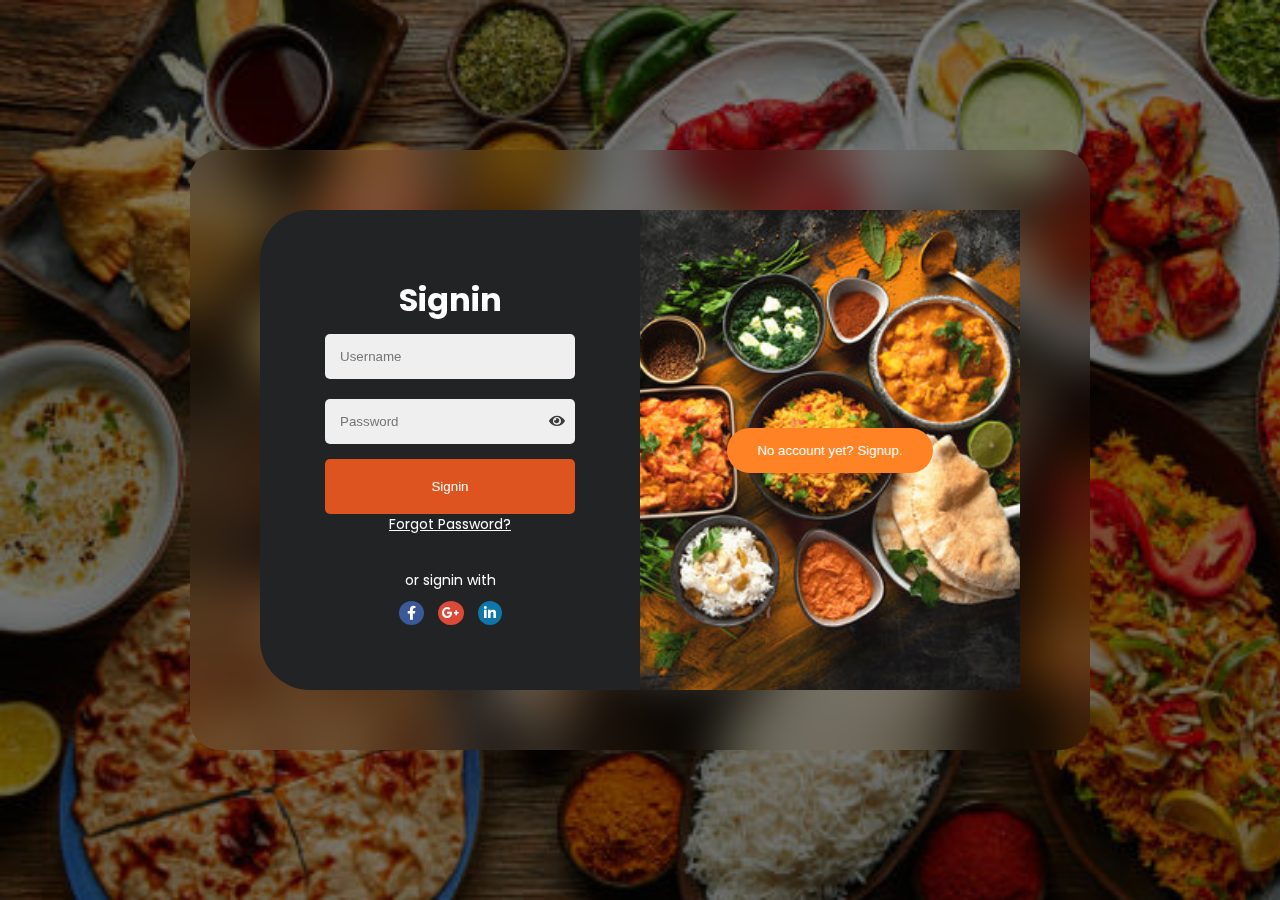
<file: index.html>
<!DOCTYPE html>
<html lang="en">

<head>
    <meta charset="UTF-8">
    <meta name="viewport" content="width=device-width, initial-scale=1.0">
    <title>Sliding Sign up/Login Form</title>
    <link rel="stylesheet" href="/Login_Page/Login_Page/Login_Page.css">
    <link rel="stylesheet" href="https://cdnjs.cloudflare.com/ajax/libs/font-awesome/6.6.0/css/all.min.css" integrity="sha512-Kc323vGBEqzTmouAECnVceyQqyqdsSiqLQISBL29aUW4U/M7pSPA/gEUZQqv1cwx4OnYxTxve5UMg5GT6L4JJg==" crossorigin="anonymous" referrerpolicy="no-referrer" />
</head>

<body>
    <div class="main">
      <!-- <img src="../Html/Demo.html" alt=""> -->
        <div class="container">
            <div class="forms-container">
                <div class="form-control signup-form">
                    <div class="l2">
                    <form action="#">
                        <h2>Signup</h2>
                        <input type="text" placeholder="Username" required id="name"/>
                        <input type="email" placeholder="Email" required id="email"/>
                        <div class="password-container">
                            <input type="password" required id="pw" placeholder="Password"/>
                            <span class="password-toggle-icon"><i class="fas fa-eye"></i></span>
                        </div>
                        <div class="password-container">
                            <input type="password" required id="pw_c" placeholder="Confirm Password"/>
                            <span class="password-toggle-icon"><i class="fas fa-eye"></i></span>
                        </div>
                        <button onclick="store(event)">Signup</button>
                    </form>
                    <div class="socials">
                      <span class="span1">or signup with</span>
                      <div class="s_div">
                        <i class="fab fa-facebook-f"></i>
                        <i class="fab fa-google-plus-g"></i>
                        <i class="fab fa-linkedin-in"></i>
                      </div>
                    </div>
                </div>
                </div>
                <div class="form-control signin-form">
                    <div class="l1">
                        <form action="#">
                            <h2>Signin</h2>
                            <input type="text" placeholder="Username" required id="userName"/>
                            <div class="password-container">
                                <input type="password" required id="userPw" placeholder="Password"/>
                                <span class="password-toggle-icon"><i class="fas fa-eye"></i></span>
                            </div>
                            <div id="Invalid_password">Invalid Password!</div>

                            <button onclick="check(event)">Signin</button>
                            <a href="">Forgot Password?</a>
                        </form>
                        <!-- <div></div> -->
                        
                        <div class="socials">
                          <span>or signin with</span>
                          <div>
                            <i class="fab fa-facebook-f"></i>
                            <i class="fab fa-google-plus-g"></i>
                            <i class="fab fa-linkedin-in"></i>
                          </div>
                        </div>
                    </div>
                </div>
            </div>
            <div class="intros-container">
                <div class="intro-control signin-intro">
                    <div class="intro-control__inner">
                        <button id="signup-btn">No account yet? Signup.</button>
                    </div>
                </div>
                <div class="intro-control signup-intro">
                    <div class="intro-control__inner">
                        <button id="signin-btn">Already have an account? Signin.</button> 
                    </div>
                </div>
            </div>
        </div>
    </div>
    <script src="/Login_Page/Login_Page/Login_Page.js"></script>
</body>
</html>
</file>
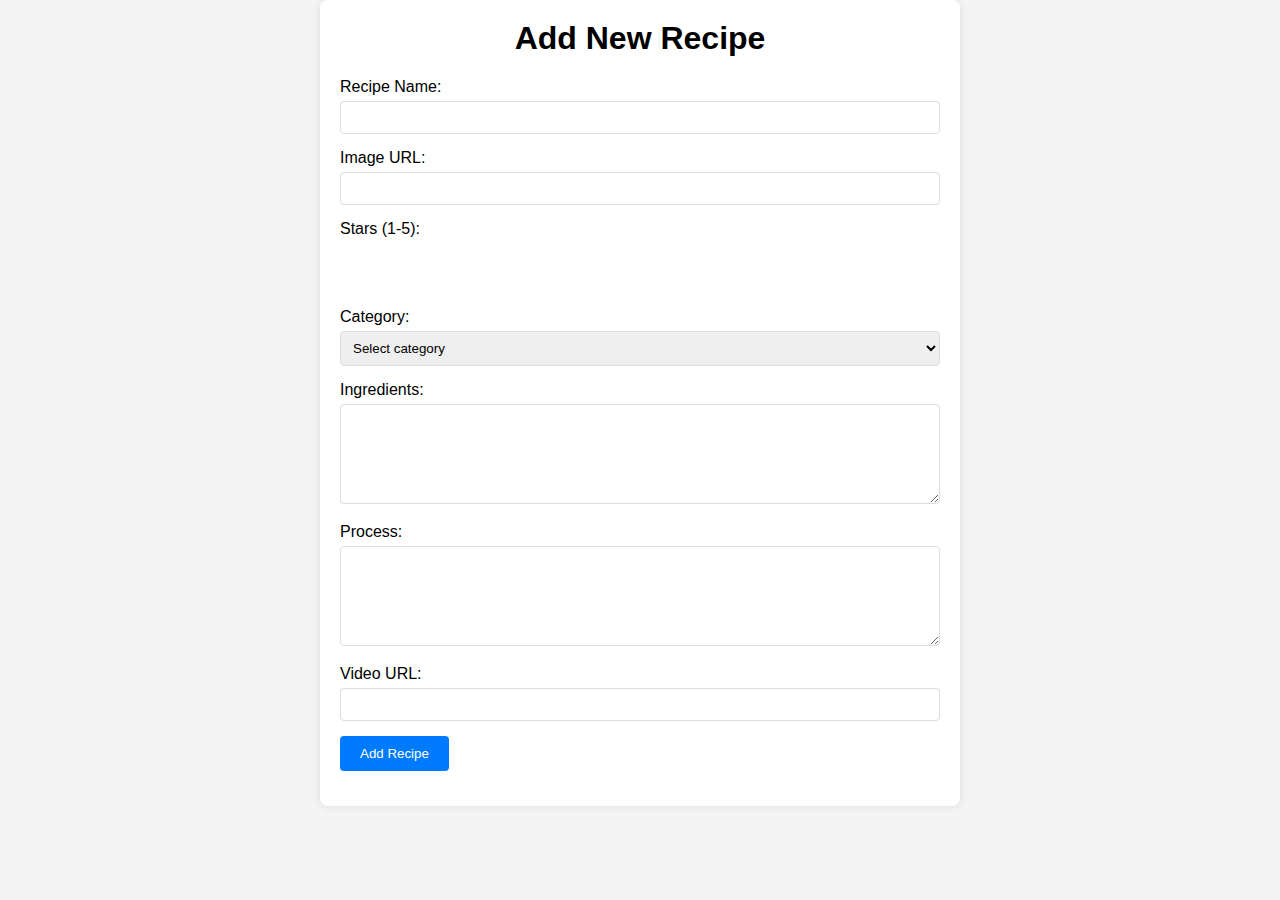
<file: assets/form.html>
<!DOCTYPE html>
<html lang="en">
<head>
    <meta charset="UTF-8">
    <meta name="viewport" content="width=device-width, initial-scale=1.0">
    <title>Add New Recipe</title>
    <link rel="stylesheet" href="https://cdnjs.cloudflare.com/ajax/libs/font-awesome/6.6.0/css/all.min.css" integrity="sha512-Kc323vGBEqzTmouAECnVceyQqyqdsSiqLQISBL29aUW4U/M7pSPA/gEUZQqv1cwx4OnYxTxve5UMg5GT6L4JJg==" crossorigin="anonymous" referrerpolicy="no-referrer" />
    <style>
        body {
            font-family: Arial, sans-serif;
            background-color: #f4f4f4;
            display: flex;
            justify-content: center;
            align-items: center;
            margin: 0;
        }
        .container {
            background: white;
            padding: 20px;
            border-radius: 8px;
            box-shadow: 0 0 10px rgba(0, 0, 0, 0.1);
            width: 80%;
            max-width: 600px;
        }
        h1 {
            margin-top: 0px;
        }
        .form-group {
            margin-bottom: 15px;
        }
        .form-group label {
            display: block;
            margin-bottom: 5px;
        }
        .form-group input,
        .form-group textarea,
        .form-group select {
            width: 100%;
            padding: 8px;
            border-radius: 4px;
            border: 1px solid #ddd;
            box-sizing: border-box;
            max-width: 100%;
        }
        .form-group textarea {
            height: 100px;
        }
        .form-group button {
            background-color: #007bff;
            color: white;
            border: none;
            padding: 10px 20px;
            border-radius: 4px;
            cursor: pointer;
        }
        .form-group button:hover {
            background-color: #0056b3;
        }
        .error {
            color: red;
            font-size: 0.875em;
        }
        .stars_container{
            height: 50px;
            display: flex;
            gap: 5px;
        }
        .fa-star{
            font-size: 1.5rem;
            color:orange;
        }
        .fa-star:hover{
            cursor: pointer;
        }
        .selected{
            font-weight: 900;
        }
    </style>
</head>
<body>
    <div class="container">
        <center><h1>Add New Recipe</h1></center>
        <form id="recipeForm">
            <div class="form-group">
                <label for="recipeName">Recipe Name:</label>
                <input type="text" id="recipeName" name="recipeName" required>
                <div class="error" id="nameError"></div>
            </div>

            <div class="form-group">
                <label for="imageURL">Image URL:</label>
                <input type="url" id="imageURL" name="imageURL" required>
                <div class="error" id="imageURLError"></div>
            </div>

            <div class="form-group">
                <label for="stars">Stars (1-5):</label>
                <div class="stars_container">
                    <div class="star" onclick="rate(1)"><i class="fa-regular fa-star"></i></div>
                    <div class="star" onclick="rate(2)"><i class="fa-regular fa-star"></i></div>
                    <div class="star" onclick="rate(3)"><i class="fa-regular fa-star"></i></div>
                    <div class="star" onclick="rate(4)"><i class="fa-regular fa-star"></i></div>
                    <div class="star" onclick="rate(5)"><i class="fa-regular fa-star"></i></div>
                </div>
                <input type="hidden" id="stars" name="stars" required>
                <div class="error" id="starsError"></div>
            </div>

            <div class="form-group">
                <label for="category">Category:</label>
                <select id="category" name="category">
                    <option value="" selected>Select category</option>
                    <option value="appetizer">Appetizer</option>
                    <option value="main_course">Main Course</option>
                    <option value="dessert">Dessert</option>
                    <option value="beverage">Beverage</option>
                </select>
                <div class="error" id="categoryError"></div>
            </div>

            <div class="form-group">
                <label for="ingredients">Ingredients:</label>
                <textarea id="ingredients" name="ingredients" required></textarea>
                <div class="error" id="ingredientsError"></div>
            </div>

            <div class="form-group">
                <label for="process">Process:</label>
                <textarea id="process" name="process" required></textarea>
                <div class="error" id="processError"></div>
            </div>

            <div class="form-group">
                <label for="videoURL">Video URL:</label>
                <input type="url" id="videoURL" name="videoURL">
                <div class="error" id="videoURLError"></div>
            </div>

            <div class="form-group">
                <button type="submit">Add Recipe</button>
            </div>
        </form>
    </div>

    <script>
        document.getElementById('recipeForm').addEventListener('submit', function(event) {
            document.querySelectorAll('.error').forEach(el => el.textContent = '');

            let valid = true;

            const name = document.getElementById('recipeName').value.trim();
            const imageURL = document.getElementById('imageURL').value.trim();
            const stars = parseInt(document.getElementById('stars').value, 10);
            const ingredients = document.getElementById('ingredients').value.trim();
            const process = document.getElementById('process').value.trim();
            const videoURL = document.getElementById('videoURL').value.trim();
            const category = document.getElementById('category').value;

            if (!name) {
                document.getElementById('nameError').textContent = 'Recipe name is required.';
                valid = false;
            }

            if (!imageURL) {
                document.getElementById('imageURLError').textContent = 'Image URL is required.';
                valid = false;
            }

            if (isNaN(stars) || stars < 1 || stars > 5) {
                document.getElementById('starsError').textContent = 'Stars must be between 1 and 5.';
                valid = false;
            }

            if (!ingredients) {
                document.getElementById('ingredientsError').textContent = 'Ingredients are required.';
                valid = false;
            }

            if (!process) {
                document.getElementById('processError').textContent = 'Process is required.';
                valid = false;
            }

            if (videoURL && !/^https?:\/\/.+/.test(videoURL)) {
                document.getElementById('videoURLError').textContent = 'Invalid video URL.';
                valid = false;
            }

            if (!category) {
                document.getElementById('categoryError').textContent = 'Category is required.';
                valid = false;
            }

            if (valid) {
                const recipe = {
                    name: name,
                    imageURL: imageURL,
                    stars: stars,
                    ingredients: ingredients,
                    process: process,
                    videoURL: videoURL,
                    category: category
                };
                console.log('Recipe added:', recipe);
            }
            else{
                event.preventDefault();
            }
        });

        const rate = (n) =>{
            var stars = document.getElementsByClassName("fa-star");
            for (let i = 0; i < stars.length; i++) {
                if(i < n){
                    stars[i].classList.remove('fa-regular');
                    stars[i].classList.add('fa-solid', 'selected');
                }
                else{
                    stars[i].classList.remove('fa-solid', 'selected');
                    stars[i].classList.add("fa-regular");
                } 
            }
            document.getElementById('stars').value = n;
        }
    </script>
</body>
</html>
</file>
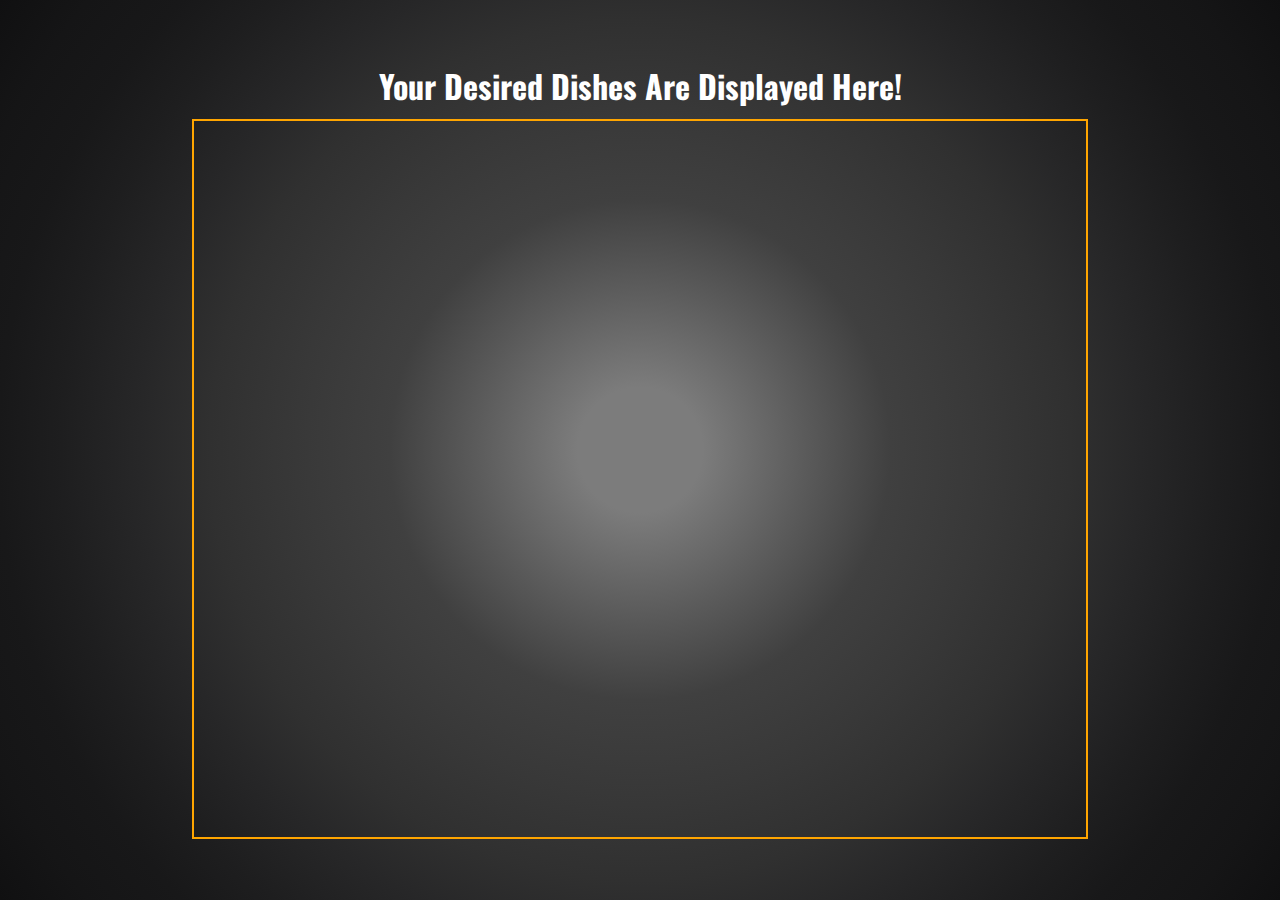
<file: Catpage2/catpage2.html>
<!DOCTYPE html>
<html lang="en">
<head>
    <meta charset="UTF-8">
    <meta name="viewport" content="width=device-width, initial-scale=1.0">
    <title>Document</title>
    <link rel="stylesheet" href="../RecipePage/Recipe.css">
    <link rel="stylesheet" href="https://cdnjs.cloudflare.com/ajax/libs/font-awesome/6.6.0/css/all.min.css" integrity="sha512-Kc323vGBEqzTmouAECnVceyQqyqdsSiqLQISBL29aUW4U/M7pSPA/gEUZQqv1cwx4OnYxTxve5UMg5GT6L4JJg==" crossorigin="anonymous" referrerpolicy="no-referrer" />
    <link rel="preconnect" href="https://fonts.googleapis.com">
    <link rel="preconnect" href="https://fonts.gstatic.com" crossorigin>
    <link href="https://fonts.googleapis.com/css2?family=Oswald:wght@200..700&display=swap" rel="stylesheet">
</head>
<style>
    body{
        flex-direction: column;
        gap: 10px;
        color: white;
      
    }
    .card_container{
        border: 2px solid orange;
        width: 70%;
        height: 80%;
        padding: 20px;
    }
    .fa-heart{
        color: red !important;
        font-weight: 600;
    }
    .name{
        color: black;
    }
    h1{
        align-content: center;
    }
    @media screen and ((max-width : 450px)) {
        .card_container{
            height: 80%;
            width: 90%;
            gap: 15px !important;
        }
        h1{
            font-size: 1.4rem;
        }
        .card{
            height: 190px;
            width: 130px !important;
        }
        .card .name{
            font-size: 12.65px !important;
        }
        .fa-star{
            font-size: 0.9rem;
        }
        .photo{
            height: 70%;
        }
    }
</style>
<body onload="fun()" onchange="onchaged()">
   <center><h1>Your Desired Dishes Are Displayed Here!</h1></center> 
    <div class="card_container" id="cnt"></div>
</body>
<script src="./catpage2.js"></script>
<!-- <script src="../RecipePage/Recipe.js"></script> -->
 <!-- <img src="" alt=""> -->
</html>
</file>
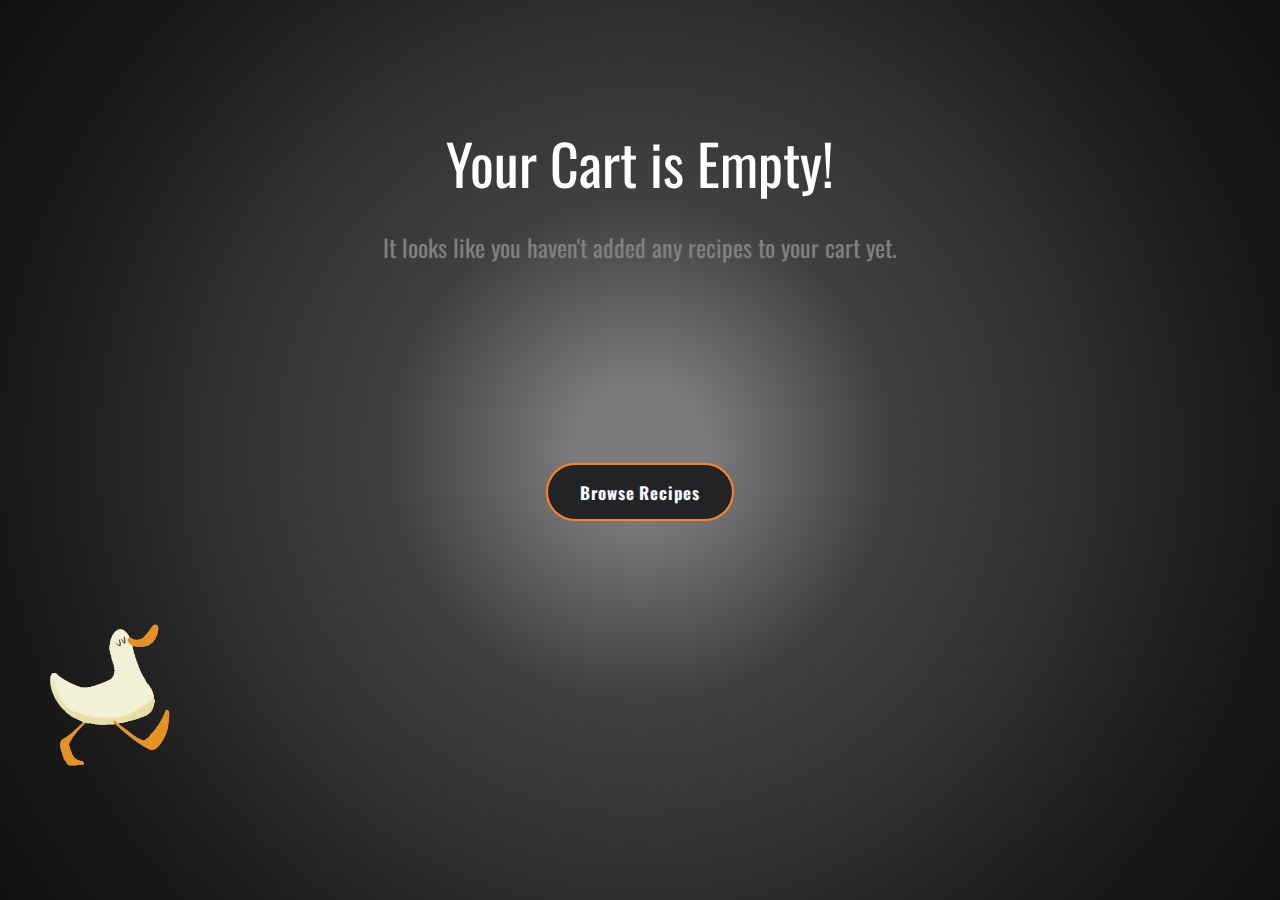
<file: CartPage1/CartPage/cartpage.html>
<!DOCTYPE html>
<html lang="en">
<head>
  <meta charset="UTF-8">
  <meta name="viewport" content="width=device-width, initial-scale=1.0">
  <!-- <link rel="stylesheet" href="https://cdnjs.cloudflare.com/ajax/libs/font-awesome/6.6.0/css/all.min.css" integrity="sha512-Kc323vGBEqzTmouAECnVceyQqyqdsSiqLQISBL29aUW4U/M7pSPA/gEUZQqv1cwx4OnYxTxve5UMg5GT6L4JJg==" crossorigin="anonymous" referrerpolicy="no-referrer" /> -->
  <link rel="preconnect" href="https://fonts.googleapis.com">
  <link rel="preconnect" href="https://fonts.gstatic.com" crossorigin>
  <link href="https://fonts.googleapis.com/css2?family=Oswald:wght@200..700&display=swap" rel="stylesheet">
  <title>Cart Page</title>
  <link rel="stylesheet" href="./cartpage.css">
</head>
<body>
  <!-- <img src="" alt=""> -->
  <div class="cart">
    <div id="cart-items">
      <p class="head1">Your Cart is Empty!</p>
      <p class="sub1">It looks like you haven't added any recipes to your cart yet.</p>
    </div><br><br><Br><Br><br><br><br>
    </div>
    <button onclick="get()"> <span>Browse Recipes</span>
    </button>
  </div><br><br><Br><Br><br><br><br><br><br><br><br><br>
  <div id="cart" class="empty-cart">
    <img id="sadDuck" src="../assets/gif-unscreen.gif" alt="Sad Duck" class="sad-duck">
  </div>
  
  <script src="./cartpage.js"></script>

</body>
</html>
</file>
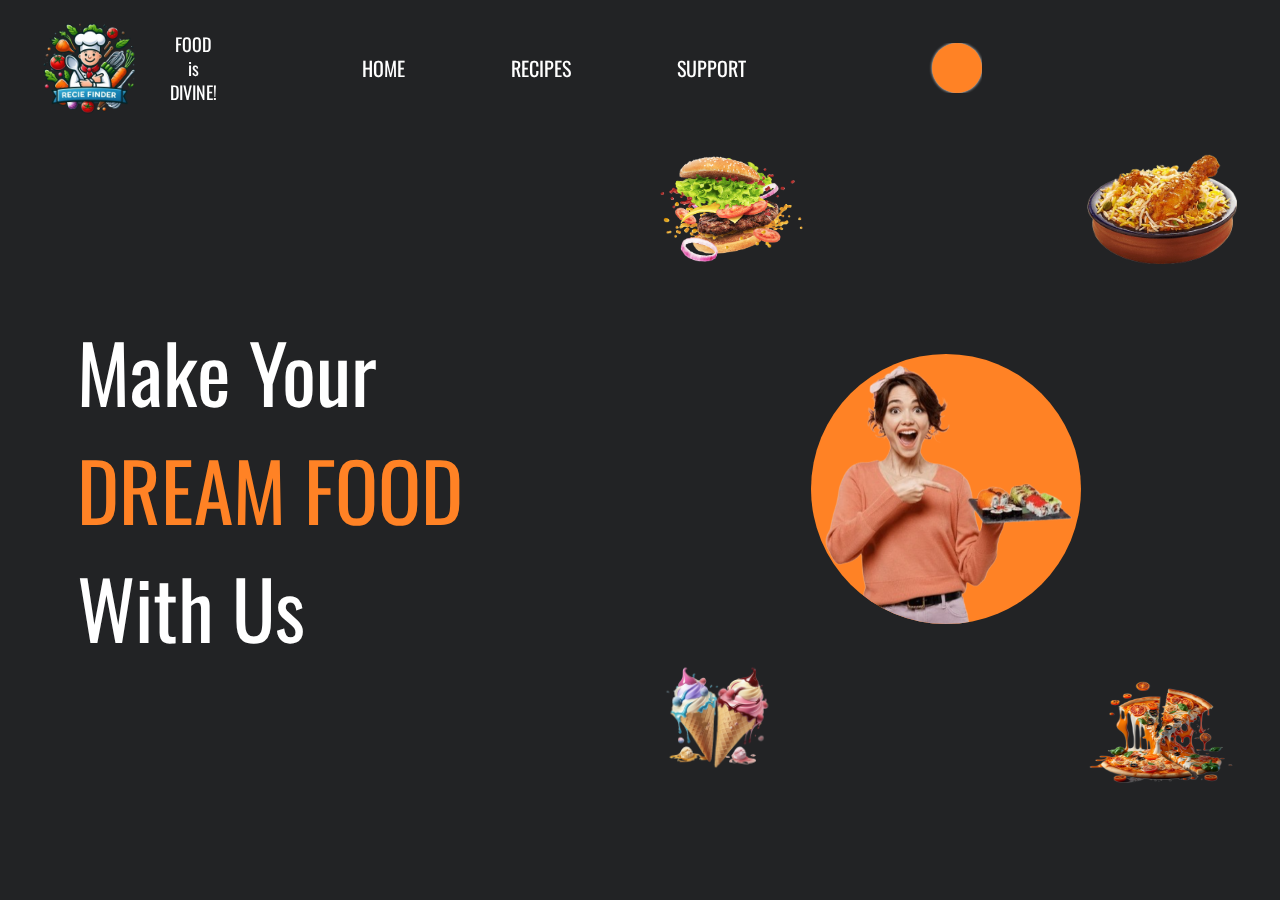
<file: HomePage/RecipeFinder/home.html>
<!DOCTYPE html>
<html lang="en" style="scroll-behavior: smooth;">
<head>
    <meta charset="UTF-8">
    <meta name="viewport" content="width=device-width, initial-scale=1.0">
    <title>Recipe Finder</title>
    <link rel="preconnect" href="https://fonts.googleapis.com">
    <link rel="preconnect" href="https://fonts.gstatic.com" crossorigin>
    <link href="https://fonts.googleapis.com/css2?family=Oswald:wght@200..700&display=swap" rel="stylesheet">
    <link rel="preconnect" href="https://fonts.googleapis.com">
    <link rel="preconnect" href="https://fonts.gstatic.com" crossorigin>
    <link href="https://fonts.googleapis.com/css2?family=Oswald:wght@200..700&family=Playwrite+AT:ital,wght@0,100..400;1,100..400&display=swap" rel="stylesheet">
    <link rel="stylesheet" href="https://cdnjs.cloudflare.com/ajax/libs/font-awesome/6.6.0/css/all.min.css" integrity="sha512-Kc323vGBEqzTmouAECnVceyQqyqdsSiqLQISBL29aUW4U/M7pSPA/gEUZQqv1cwx4OnYxTxve5UMg5GT6L4JJg==" crossorigin="anonymous" referrerpolicy="no-referrer" />
    <link rel="stylesheet" href="./home.css">
    <link rel="stylesheet" href="https://unpkg.com/aos@next/dist/aos.css" />
</head>
<body>
    <div id="home">
        <header>
            <!-- <img src="../../Catpage2/catpage2.html" alt=""> -->
            <div class="logo">
                <img src="../assets/images/logos/logo1.png" alt="">
                <p><span>FOOD</span><br>is<br><span>DIVINE!</span></p>
            </div>
            <div class="mainhead">
                <p class="nbhome"><a href="#cbody" style="user-select: none;">HOME</a></p>
                <p class="nbrecipe"><a href="../../RecipePage/Recipe.html">RECIPES</a></p>
                <p class="nbsupport"><a href="#suport">SUPPORT</a></p>
                <div class="nbbutton" onclick="search()">
                    <div class="input-wrapper">
                        <div class="icon">
                            <i class="fa-solid fa-magnifying-glass"></i>
                        </div>
                        <div class="but" name="Search" type="text"><p>Search</p></div>
                    </div>
                </div>
            </div>
            <div class="icons">
                <i class="fa-solid fa-heart" onclick="cart()"></i>
                <div class="logout"><i class="fa-solid fa-right-from-bracket" onclick="logout()"></i> </div>
                <i class="fa-solid fa-bars" onclick="showThreeBars()"></i>
            </div>
        </header>
        <div class="cbody" id="cbody">
            <div class="cbleft">
                <p data-aos="fade-left" data-aos-duration="900">Make Your<br><span>DREAM FOOD</span><br>With Us</p>
            </div>
            <div class="cbright">
                <div class="cir" id="cir" style="overflow: hidden;">
                    <img id="cirimg" data-aos="slide-up" data-aos-duration="900" src="../assets/images/girl/girl3.png" alt="">
                </div>
                <img src="../assets/images/food/burgers/burger1.png" alt="" id="burger">
                <img src="../assets/images/food/pizza/pizza.png" alt="" id="pizza">
                <img src="../assets/images/food/biriyani/biriyani2.png" alt="" id="biriyani">
                <img src="../assets/images/food/icecream/icecream.png" alt="" id="icecream">
            </div>
        </div>
        <div class="last">
            <div class="one">
                <p>500+<br><span>Reviews</span></p>
                <p>5K+<br><span>Comments</span></p>
            </div>
            <div class="two">
                <div class="tleft">
                    <img src="../assets/images/users/hv1.png" alt="">
                </div>
                <div class="tright">
                    <div class="trtop">
                        <div class="trtc">
                            <img src="../assets/images/users/saiChandu.jpeg" alt="">
                        </div>
                        <div class="trtc">
                            <img src="../assets/images/users/deepthi.jpeg" alt="">
                        </div>
                        <div class="trtc">
                            <img src="../assets/images/users/chandu.jpg" alt="">
                        </div>
                        <div class="trtc">
                            <img src="../assets/images/users/manikanta.jpeg" alt="">
                        </div>
                        <div class="trtc">
                            <img src="../assets/images/users/abhiram.jpeg" alt="">
                        </div>
                    </div>
                    <div class="trbottom">
                        <p>2000+ Happy Users<br><span>4.8 Rating(500+ Reviews)</span></p>
                    </div>
                </div>
            </div>
            <div class="three">
                <div class="tleft">
                    <img src="../assets/images/food/allMixed/allmixed.jpg" alt="">
                </div>
                <div class="tdown">
                    <p>Best Delicious Foods<br><span>We have the Best Collection of Food Recipes</span></p>
                </div>
            </div>
        </div>

        
        <footer id="suport">
            <div class="fleft">
                <img id="logo1" src="../assets/images/logos/logo3.png" alt="">
                <img id="logo2" src="../assets/images/food/allMixed/veggies.png" alt="">
            </div>
            <div class="fmid">
                <p>Dear Food Lovers,<br>Thank You for Visiting Our Recipe Finder!<br>
                    <span>
                        Warm Regards,<br>The Recipe Finder Team.
                    </span>
                </p>
            </div>
            <div class="fright">
                <div class="frtop">
                    <div class="sm">
                        <div class="smb" id="linkedin" onclick="linkedIn()">
                            <i class="fa-brands fa-linkedin-in"></i>
                            <p>LINKEDIN</p>
                        </div>
                    </div>
                    <div class="sm">
                        <div class="smb" id="insta" onclick="insta()">
                            <i class="fa-brands fa-instagram"></i>
                            <p>INSTA</p>
                        </div>
                    </div>
                    <div class="sm">
                        <div class="smb" id="gmail" onclick="email()">
                            <i class="fa-solid fa-envelope"></i>
                            <p>EMAIL</p>
                        </div>
                    </div>
                    <div class="sm">
                        <div class="smb" id="fb">
                            <i class="fa-brands fa-facebook"></i>
                            <p>FBOOK</p>
                        </div>
                    </div>
                    <div class="sm">
                        <div class="smb" id="twitter">
                            <i class="fa-brands fa-x-twitter"></i>
                            <p>TWITTER</p>
                        </div>
                    </div>
                    <div class="sm">
                        <div class="smb" id="telegram">
                            <i class="fa-brands fa-telegram"></i>
                            <p>TELEGRAM</p>
                        </div>
                    </div>
                </div>
                <div class="frbottom">
                    CONTACT US
                </div>
            </div>
        </footer>

        <div class="mainLeft">
            <div class="mainhead" id="mainhead">
                <i class="fa-solid fa-x" style="position: relative; top: 10%; right: -40%; font-size: 25px; overflow: hidden;" onclick="hideThreeBars()"></i>
                <img src="../assets/images/logos/logo1.png" style="height: 100px; width: 100px;" alt="">
                <p class="nbhome"><a href="#cbody" style="user-select: none;">HOME</a></p>
                <p class="nbrecipe"><a href="../../RecipePage/Recipe.html">RECIPES</a></p>
                <p class="nbsupport"><a href="#suport">SUPPORT</a></p>                
                <div class="nbbutton">
                    <div class="input-wrapper" onclick="search()">
                        <div class="icon">
                            <i class="fa-solid fa-magnifying-glass"></i>
                        </div>
                        <div class="but" name="Search" type="text"><p>Search</p></div>
                    </div>
                </div>
            </div>
        </div>

    </div>
    <script src="./home.js"></script>
    <script src="https://unpkg.com/aos@next/dist/aos.js"></script>
    <script type="module">AOS.init();</script>
</body>
</html>
</file>
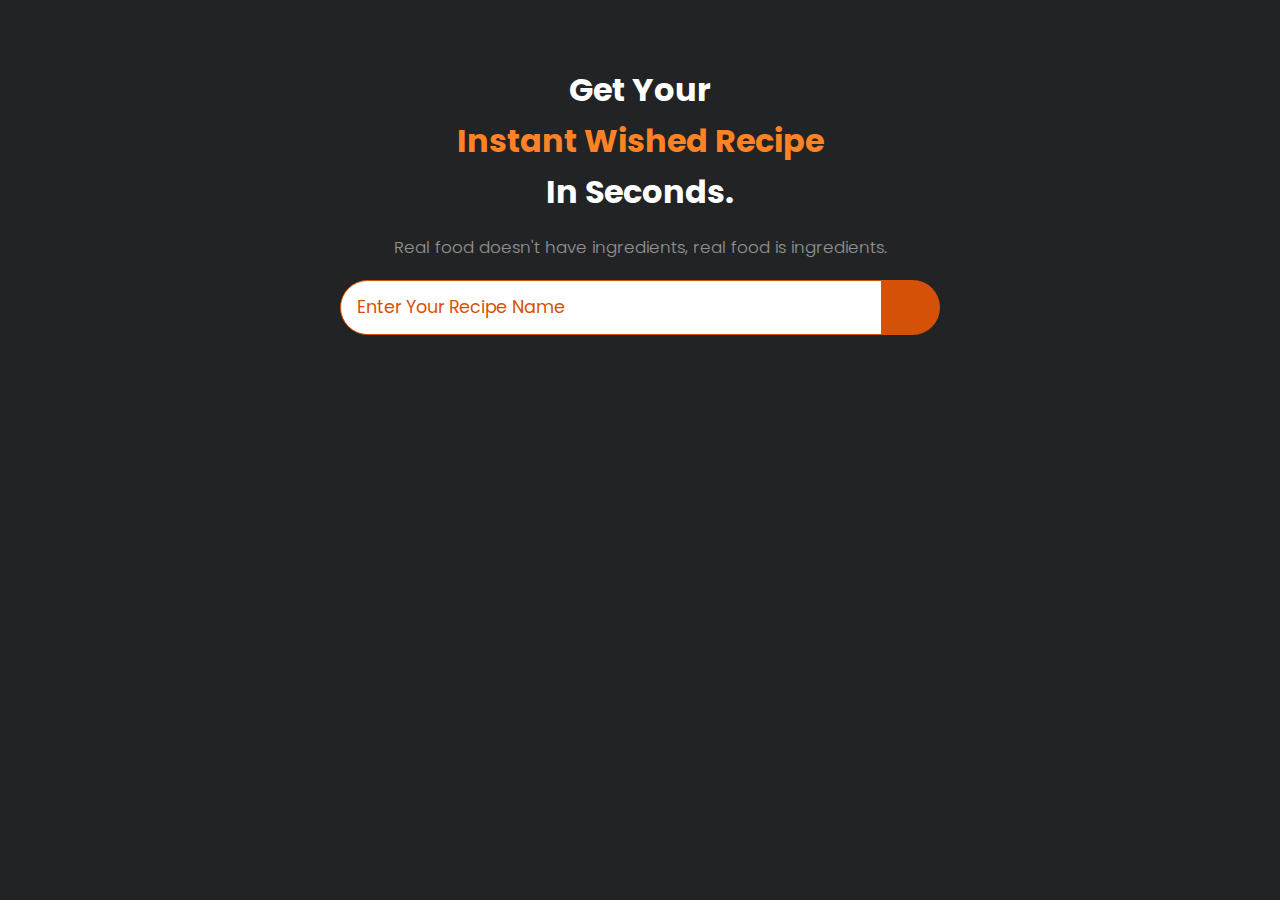
<file: Searchpage/Searchpage/api.html>
<!DOCTYPE html>
<html lang="en">
<head>
  <meta charset="UTF-8">
  <meta name="viewport" content="width=device-width, initial-scale=1.0">
  <title>Find Meal For Your Ingredients</title>
  <link rel="stylesheet" href="https://cdnjs.cloudflare.com/ajax/libs/font-awesome/5.15.1/css/all.min.css" integrity="sha512-+4zCK9k+qNFUR5X+cKL9EIR+ZOhtIloNl9GIKS57V1MyNsYpYcUrUeQc9vNfzsWfV28IaLL3i96P9sdNyeRssA==" crossorigin="anonymous" />
  <link rel="stylesheet" href="api.css">
</head>
<body>
  
  <div class="container">
    <div class="meal-wrapper">
      <div class="meal-search">
        <h2 class="title"><p>Get Your</p> <span>Instant Wished Recipe</span> <p>In Seconds.</p></h2>
        <blockquote>Real food doesn't have ingredients, real food is ingredients.<br></blockquote>

        <div class="meal-search-box">
          <input type="text" class="search-control" placeholder="Enter Your Recipe Name" id="search-input" onkeyup="showSuggestions()">
          <button type="submit" onclick="display()" class="search-btn btn" id="search-btn">
            <i class="fas fa-search"></i>
          </button>
        </div>
        <ul id="A_Search_Suggestions"></ul>
      </div>

      <div class="meal-result">
        <h2 class="title">Your Search Results:</h2>
        <div id="meal"></div>
      </div>

      <div class="meal-details">
        <button type="button" class="btn recipe-close-btn" id="recipe-close-btn">
          <i class="fas fa-times"></i>
        </button>

        <div class="meal-details-content"></div>
      </div>
    </div>
  </div>

  <script src="api_js.js"></script>
</body>
</html>
</file>
<file: RecipePage/Recipe.css>
*{
    margin: 0;
    padding: 0;
    box-sizing: border-box;
    text-transform: capitalize;
    user-select: none;
    font-family: "Oswald", sans-serif;
    scroll-behavior: smooth;
}
body{
    height: 100svh;
    width: 100%;
    display: flex;
    justify-content: center;
    align-items: center;
    /* background: rgb(124,124,124); */
    background: radial-gradient(circle, rgba(124,124,124,1) 8%, rgba(91,91,91,1) 21%, rgba(64,64,64,1) 32%, rgba(56,56,56,1) 44%, rgba(48,48,48,1) 55%, rgba(39,39,40,1) 64%, rgba(30,30,31,1) 74%, rgba(24,24,25,1) 82%, rgba(21,21,22,1) 91%, rgba(16,16,17,1) 100%);
}
.main{
    height: 100%;
    width: 100%;
    display: flex;
    flex-direction: column;
}
.top{
    width: 100%;
    height: 13%;
    /* box-shadow: 0 0 .4rem .4rem #FF8225; */
    display: flex;
    justify-content: center;
    align-items: center;
    transition: all 0.5s;
    
}
.categoryName{
        width: 30%;
        height: 100%;
}
.itemName{
    width: 70%;
    height: 100%;
    display: flex;
    justify-content:space-between;
    gap: 100px;
    align-items: center;
}
.categoryName{
    display: flex;
    justify-content: center;
    align-items: center;  
   
}
.categories{
    border-right: 5px solid #FF8225;
}
.categoryName p , .itemName p{
    font-size: 3rem;
    font-weight: 600;
    color: white;
}
.middle{
    height: 80%;
    width: 100%;
    display: flex;
    /* justify-content: start;  */
    /* column-gap: 50px; */
    /* border: 2px solid orange; */
}
.categories{
    height: 100%;
    width: 30.05%;
    display: flex;
    justify-content: space-evenly;
    align-items: center;
    flex-wrap: wrap;
    gap: 15px;
    overflow: scroll;
    overflow-y: scroll;
    padding-top: 20px;
    position: relative;
}
.categories::-webkit-scrollbar{
    display: none;
}
.fa-x{
    color: white;
    position: absolute;
    right: 12px;
    top: 10px;
    cursor: pointer;
}

.catButton  {
    height: 70px;
    width: 200px;
    /* box-shadow: 0 0 .4rem .2rem #FF8225; */
    border-radius: 1rem;
    background-color: white;
    display: flex;
    overflow: hidden;
    
}
.catBut{
    height: 80px;
    width: 200px;
    display: flex;
    border: 2px solid #FF8225 ;
    border-radius: 1rem;
    background-color: white;
}
.fa-xmark{
    color: white;
    font-size: 1.2rem;
    position: absolute;
    right: 10px;
    top: 5px;
    transition: all 0.1s;
}

.catBut .catName p{
    text-align: center;
    font-size: 1.1rem;
}
.catPhoto{
    width: 60%;
    height: 100%;
    overflow: hidden;
}
.catPhoto img{
    border-top-left-radius: 1rem;
    border-bottom-left-radius: 1rem;
    height: 100%;
    width: 100%;
}

.catButton:hover {
    cursor: pointer;
    transform: scale(1.04);
    box-shadow: rgba(255, 255, 255, 0.25) 0px 0px 27px -5px, rgba(255, 255, 255, 0.3) 0px 8px 16px -8px;
}
.catButton:hover img{
    cursor: pointer;
    
}

.catName{
    width: 65%;
    height: 100%;
    display: flex;
    justify-content: center;
    align-items: center;
    flex-wrap: wrap;
}
.name , .na{
    font-size: 1.2rem;
    margin-top: 5px;
    /* font-weight: 600; */
}

.bottom{
    height: 10%;
    width: 100%;
    display: flex;
    align-items: center;
    justify-content: center;
   
}

.item{
    display: flex;
    justify-content: center;
    align-items: center;
    margin-left: 15px;
    
}

.items{
    width: 70%;
    height: 100%;
    display: flex;
    justify-content: space-evenly;
    align-items: center;
}

.card_container{
    height: 90%;
    width: 100%;
    /* border: 1px solid black; */
    display: flex;  
    flex-wrap: wrap;
    gap: 2rem;
    padding: 10px;
    justify-content: space-evenly;
    overflow: hidden;
    overflow-y: scroll;
    position: relative;
    opacity: 1;
    transition:  all 0.5s;
}
.card_container::-webkit-scrollbar{
    display: none;
}
.card{
    height: 250px;
    width: 190px;
    /* border: 2px solid black; */
    gap: 0px;
    display: flex;
    flex-direction: column;
    padding: 5px;
    background-color: white;
    border-radius: 1rem;
    box-shadow: 0 0 .4rem .4rem rgba(0, 0, 0, 0.5);
    position: relative;
}
.photo{
    height: 70%;
    width:100%;
    position: relative;
    border-radius: 1rem;
    overflow: hidden;
    transition: all 0.2s;
}
.cover{
    height: 100%;
    width: 100%;
    background-color: #FF8225;
    border-radius: 1rem ;
    position:absolute;
    bottom: 0px;
    left: 0px;
    z-index: 10;
    display: flex;
    justify-content: center;
    align-items: center;
    text-align: center;
    flex-direction:column;
    gap: 5px;
    opacity: 0;
    transition: all 1s;
    padding: 15px;
}
.cover .fa-star{
    color: rgb(254, 213, 5) !important;
}
.container .fa-star{
    color: orange;
    font-size: 1.5rem !important;
}
.photo img{
    height: 100%;
    width: 100%;
    border-radius: 1rem;
}
.photo i{
    font-size: 1.7rem;
    position: absolute;
    top: 10px;
    color: white;
    right: 10px;
    z-index: 10;
    /* font-weight: 300; */
}
.button{
    margin-left: 3%;
    margin-top: 0px;
    height: 30px;
    width: 100px;
    border: 1px solid;
    border: 3px solid white;
    display: flex;
    justify-content: center;
    align-items: center;
    font-size: 1.2rem;
    /* font-weight:600; */
   border-radius: 0.6rem;
}
.button i{
    margin-left: 10px;
    font-size: 1.2rem;
}
.dummy{
    height: 100%;
    width: 100%;
    background-color: transparent;
    z-index:0;
    position: absolute;
    top: 0px;
    left: 0px;
}
.selectedd{
    color: red !important;
    font-weight: 600 !important;
}
.dummy:hover{
    cursor: pointer;
}
.content{
    height: 30%;
    width: 100%;
    border: 2px solid white;
}
.region{
    font-size: 1.2rem;
    /* font-weight: 600; */
}
.fa-arrow-right{
    /* color: white; */
}
.add , .filter{
    height: 50px;
    width: 50px;
    border-radius: 50%;
    /* border: 2px solid ; */
    display: flex;
    justify-content: center;
    align-items: center;
    font-size: 1.8rem;
    box-shadow: 0 0 .4rem .4rem rgba(0, 0, 0, 0.5);
    position: fixed;
    right:60px;
    bottom: 100px;
    z-index: 110;
    background-color: white;   
    color: #222325;
    transition: all 0.5s;
    cursor: pointer;
}
.filter{
    height: 45px;
    width: 45px;
    display: none;
}
.fa-heart{
    color: white;
}
.fa-heart:active {
    animation-name: shake;
    animation-duration: 1s;
    animation-iteration-count: 5;
}

 .fa-regular:hover{
    cursor: pointer;
}
.card:hover{
    cursor: pointer;
}
.card:hover img{
    scale: 1.2; 
    transition: all 0.4s;  
}
.card:hover .cover{
    opacity: 1;
    transition: all 0.4s;
   
}
/* .photo:hover{
    height: 60%;
    cursor: pointer;
} */
.fa-star{
    margin-top: 5px;
    margin-left: 1px;
    color: #FF8225;
}

.sideCat{
    height: 100%;
    width: 0%;
    position: absolute;
    z-index: 1000;
    top: 0px;
    left: 0px;
    transition: all 0.5s;
    display: none;

}

.head{
    height: 10%;
    width: 100%;
    background-color: #222325;
    display: flex;
    align-items: center;
    font-size: 2.5rem;
    justify-content: right;
    /* font-weight: 600; */
    color: white;
    overflow: hidden;
}

.side{
    padding-top: 30px ;
    padding-left: 30px ;
    height: 80%;
    width: 100%;
    /* border: 2px solid #FF8225 ; */
    backdrop-filter:blur(300px);
    display: flex;
    flex-direction: column;
    gap: 20px;
    /* overflow: hidden; */
    overflow-y: scroll;
    
}
.side::-webkit-scrollbar{
    display: none;
}

@keyframes shake {
    0%,
    100% {
      transform: rotate(0deg);
    }
    12.5%{
        transform: rotate(20deg);
    }
    25% {
      transform: rotate(-20deg);
    }
    50% {
        transform: rotate(30deg);
    }
    75% {
      transform: rotate(-30deg);
    }
  }


.container {
    /* background-image: url(../assets/WhatsApp\ Image\ 2024-07-26\ at\ 10.37.42_9f8eb190.jpg); */
    background-size:c;
    backdrop-filter: blur(30px);
    padding: 20px;
    border-radius: 8px;
    box-shadow: 0 0 10px rgba(0, 0, 0, 0.1);
    width: 90%;
    height: 90%;
    max-width: 600px;
    overflow-y: scroll;
    position: absolute;
    bottom: 68px;
    left: 30%;
    z-index: 1000000;
    scale: 0;
    height: 0%;
    transition: all 0.5s;
    z-index: 100;
}
.container::-webkit-scrollbar{
    display: none;
}
.form-group {
    margin-bottom: 15px;
}
.form-group label {
    display: block;
    margin-bottom: 5px;
    color:#FF8225;
    /* font-weight: 600; */
}
.form-group input,
.form-group textarea,
.form-group select {
    width: 100%;
    padding: 8px;
    border-radius: 4px;
    border: 1px solid #ddd;
    box-sizing: border-box;
    max-width: 100%;
    outline: none;
    border: 2px solid white;
    background-color: transparent;
    color: white;
}

.form-group input[type="number"] {
    width: 80px;
    text-align: center;
}
.form-group textarea {
    height: 100px;
}
.form-group button {
    background-color: #FF8225;
    color: white;
    border: none;
    padding: 10px 20px;
    border-radius: 4px;
    cursor: pointer;
    font-size: 1.1rem;
    /* font-weight: 600; */
    outline: none;
    border: 2px solid #222325;
    transition: all 0.5s;
}
.form-group button:hover {
    background-color: #FF8225;
    outline: none;
    border: 2px solid #222325;
    transition: all 0.5s;
}
.error {
    color: red;
    font-size: 0.875em;
}
center p{
    font-size: 2.5rem;
    font-weight: 600;
    margin-bottom:20px ;
    color: white;
}

.stars_container{
    height: 50px;
    width: 300px;
    display: flex;
    gap: 5px;
}
.fa-star{
    font-size: 1.1rem;
    color:orange;
}
.fa-star:hover{
    cursor: pointer;
}
.selected{
   
    font-weight: 900;
}

  button {
    position: relative;
    display: inline-block;
    cursor: pointer;
    outline: none;
    border: 0px;
    vertical-align: middle;
    text-decoration: none;
    background: transparent;
    padding: 0;
    font-size: inherit;
  }
  
  button.learn-more {
    width: 7rem;
    height: auto;
  }
  
  button.learn-more .circle {
    transition: all 0.45s cubic-bezier(0.65, 0, 0.076, 1);
    /* box-shadow: 0 0 5px 1px white; */
    position: relative;
    display: block;
    margin: 5px 0px;
    width:2rem;
    height: 2.2rem;
    background: #282936;
    border-radius: 1.625rem;
  }
  
  button.learn-more .circle .icon {
    transition: all 0.45s cubic-bezier(0.65, 0, 0.076, 1);
    position: absolute;
    top: 0;
    bottom: 0;
    margin: auto;
    background: #fff;
  }
  
  button.learn-more .circle .icon.arrow {
    transition: all 0.45s cubic-bezier(0.65, 0, 0.076, 1);
    left: 0.1rem;
    width: 1rem;
    height: 0.125rem;
    background: none;
  }
  
  button.learn-more .circle .icon.arrow::before {
    position: absolute;
    content: "";
    top: -0.29rem;
    right: 0.0625rem;
    width: 0.625rem;
    height: 0.625rem;
    border-top: 0.125rem solid #fff;
    border-right: 0.125rem solid #fff;
    transform: rotate(45deg);
  }
  .card .name{
    font-size: 1.1rem;
  }
  button.learn-more .button-text {
    transition: all 0.45s cubic-bezier(0.65, 0, 0.076, 1);
    position: absolute;
    top: -3px;
    left: 0;
    right: 0;
    bottom: 0;
    /* padding: 0.75rem 0.1rem; */
    margin: 0 0 0 2rem;
    color: black;
    line-height: 1.6;
    font-size: 1.1rem;
    font-family: "Oswald", sans-serif;
    text-align: center;
    display: flex;
    justify-content: center;
    align-items: center;
  }
  
 .card:hover .circle {
    width: 103%;
    /* box-shadow: 0 0 10px 2px white; */
  }
  
 .card:hover .button-text {
    transform: translate(-1.7rem, 0);
  }
  
  .card:hover .circle .icon.arrow {
    background: #fff;
    transform: translate(5.4rem, 0);
  }
  
  button:active .circle .icon.arrow {
    transform: translate(5rem, 0);
    transition: all 0.3s;
  }
  
  button:active .circle  {
    transform: scale(0.9);
    transition: all 0.3s;
    box-shadow: 0 0 5px 0.5px white;
  }
  button:active .button-text{
    scale: 0.8;
    transition: all 1s;
  }
 .card:hover .button-text {
    font-weight: 0;
    color: #fff;
  }
 .frnt1{
    font-size: 1.5rem;
    color: red;
 }
 .frnt2{
    font-size: 1.3rem;
    color: white;
 }
.unselect{
    color: white;
    font-weight: 0;
}
  @media screen and ( (min-width:700px ) and (max-width:2000px)) {
    .smb i{
        display: none;
    }
    .container{
        background-color: white;
    }
    .container .fa-x{
        color:black;
    }
    .form-group input,
        .form-group textarea,
        .form-group select {
            width: 100%;
            padding: 8px;
            border-radius: 4px;
            border: 2px solid #FF8225;
            box-sizing: border-box;
            max-width: 100%;
            color: black;
        }
        .form-group label {
            display: block;
            margin-bottom: 5px;
            color: black;
        }
        .container .button{
            background-color: #FF8225;
        }
        center p{
            color: #FF8225;
        }
        
  }
  @media screen and ( (min-width:1050px ) and (max-width:1500px)) {
    .sideCat{
        display: none;
    }
    .categories , .categoryName{
        width: 40%;
        gap: 20px;
    }
    .items , .itemName{
        width: 50%;
    }
    .catButton{
        width: 9.9rem;
    }
    .card{
        width: 180px;
        height: 250px;
    }
    .items{
        width: 70%;
    }
    .card_container{
        width: 95%;
    }
    .catButton{
        height: 80px;
        width: 200px;
    }
    .name{
        font-size: 1.4rem;
        /* text-align: center; */
    }
    .itemName p , .categoryName p{
        font-size: 4.5rem;
        /* color: red; */
    }
    .categoryName p{
        font-size: 4rem;
        margin-right:180px ;
    }
    .itemName p{
        font-size: 4rem;
        margin-top: 0px;
    }
    .item{
        margin-left:0px ;
    }
    .smb{
        height: 50px !important;
    }
    .add{
        height:60px;
        width:60px;
        font-size: 2rem;
        right: 20px;
        bottom: 70px;
    }
    	.cover .name{
            font-size: 1.2rem;
        }
        .fa-star{
            font-size: 1rem;
        }
        .region{
            font-size: 1.2rem;
        }
        
    }
  
@media screen and ( (min-width:1001px) and (max-width:1050px)) {
    .sideCat{
        display: none;
    }
    .categories , .categoryName{
        width: 35%;
        gap: 10px;
    }
    .items , .itemName{
        width: 65%;
    }
    .catButton{
        width: 9.9rem;
    }
    .card{
        width: 10.9rem;
    }
    .top{
        height: 10%;
        width: 100%;
    }
    .middle{
        width: 100%;
    }
    .add{
        height: 4rem;
        width: 4rem;
        right: 30px;
    }
    .card_container{
        width: 95%;
    }
    .container{
        background-color: white;
    }
    .name{
        font-size: 18px;
    }

}
/* @media only screen and (max-width: 750px){
    .itemName{
        flex-wrap: wrap;
        justify-content: center;
        height: 40svh;
    }
    .categoryName{
        height: 40svh;
    }
} */

/* @media screen and((min-width : 801px) and (max-width : 1000px)) {
    .card{
        height: ;
    }
} */
@media screen and ( ( min-width:501px ) and ( max-width: 850px ) ) {
   .card .name{
    font-size: 0.9rem;
   }
    .smb p{
        display: none;
    }
    .bt12 , .bt11{
        width: 50px !important;
    }
    .itemName{
        justify-content: center !important;
    }
    .sideCat{
        display: none;
    }
    .categories , .categoryName{
        width: 45%;
        height: 100%;
        gap: 10px;
        /* overflow: visible;
        overflow-y: scroll; */
    }
    .items , .itemName{
        width: 55%;
        
    }
    .catButton{
        width: 140px;
    }
    .card{
        width: 10rem;
    }
    .add{
        right: 20px;
        bottom: 80px;
    }
    .top{
        height: 10%;
    }
    .itemName p , .categoryName p{
        font-size: 2.5rem;
        /* color: red; */
    }
    .container{
        width: 70%;
        left:15%;
        background-color: white;
        
    }
    .catButton{
        height: 60px !important;
    }
    .bt1{
        width: 50px !important;
    }
    center p{
        font-size: 1.8rem;
    }
    .name{
        font-size: 16px;
    }
    .fa-star{
        font-size: 1rem;
    }
    .itemName{
        padding-left: 30px;
    }
    .fa-heart{
        display: block;
    }
}


@media screen and ((min-width:300px) and (max-width:500px)) {
    .card .name{
        font-size: 0.9rem !important;
    }
    select{
        background-color: white;
        color: black;
    }
    option{
        background-color: white;
        color: black;
    }
    .smb p{
        display: none;
    }
    .container h1{
        color: white;
    }
    .bt12 , .bt11{
        width: 43px !important;
    }
    .fa-star{
        font-size: 1rem;
    }
    .name{
        font-size: 1rem !important;
    }
    .categories , .categoryName , .categories p{
        width: 0%;
        z-index: 1000;
        display: none;
    }
    .add{
        left: 20px;
        bottom: 70px;
    }
    .filter .add{
        display: flex;
        right: 30px;
        bottom: 80px;
        font-size: 1.4rem;
        color: black;
        scale: 1;
    }
    .card_container{
        height: 100%;
        width: 100%;
        gap: 25px;
       
    }
  
    .filter{
        display: flex;
        color: black;
        font-size: 1.3rem;
        right: 15px;
        bottom: 70px;
    }
    .items{
        width: 100%;
    }
    .top{
        position: relative;
    }
    .photo i{
        top: 5px;
        right: 5px;
        font-size: 1.4rem;
        margin-bottom: 100px;
    }
    .sideCat{
        display: block;
        left: -100px;
    }
    .container{
        bottom: 70px;
        left: 0px;
        height:0%;
        width:82%;
        scale: 0;
    }
    .container button{
        background-color: #FF8225;
    }
    center p{
        font-size: 1.7rem;
        font-weight: 600;
        margin-bottom: 20px;
    }
    .name{
        font-size: 18px;
    }
}


@media screen  and ((min-width:300px) and (max-width:370px)) {
    .card{
        width: 145px !important;
    }
    .head{
        padding-right: 5px;
    }
    .card .name{
        font-size: 0.9rem !important;
    }
    .top{
        height: 10%;
    }
    .card{
        width:9.8rem;
        height: 12.5rem;
    }
    .itemName p{
        font-size: 2.5rem;
    }
    .itemName{
        padding-left:10px ;
        justify-content: center ;
    }
    .photo{
        height: 65%;
    }
    .name{
        font-size: 0.9rem;
    }
    .region{
        font-size:1rem;
    }
    button.learn-more .button-text {
        font-size: 0.9rem;
    }
    .name{
        font-size:1.1 rem ;
    }
    .fa-star{
        font-size: 1rem;
    }
    .name{
        font-size: 18px;
    }
}

@media screen and ((min-width:370px) and (max-width:500px)) {
    .itemName p{
        font-size: 2.5rem;
    }
    .card{
        width: 10rem;
        height: 14rem;
    }
    .photo{
        height: 70%;
    }
    .name{
        font-size: 0.8rem;
    }
    .region{
        font-size: 1rem;
    }
    .cover .name{
        font-size: 1rem;
    }
    button.learn-more .button-text {
        font-size: 0.9rem;
    }
    .add , .filter{
        bottom: 5rem;
        height: 3rem;
        width: 3rem;
    }
    .filter{
        font-size: 1.5rem;
    }
    .sideCat{
        height: 99.1%;
    }
    .name{
        font-size: 18px;
    }
}
@media screen and ( max-width : 335px ) {
    .card{
        width: 136px !important;
    }
}

.bt1 .fright {
    height: 700px;
    display: flex;
    justify-content: center;
    align-items: center;
  }
  
  .frtop {
    height: 80%;
    width: fit-content;
    display: flex;
    justify-content: center;
    align-items: center;
    flex-wrap: wrap;
    row-gap: 40px;
  }
  .sm {
    width: 100%;
    height: 100%;
    border-radius: 40px;
    display: flex;
    justify-content: center;
    align-items: center;
    text-align: center;
    align-content: center;
    overflow: hidden;
  }
  #linkedin {
    background: -webkit-linear-gradient(
      45deg,
      #f09433 0%,
      #e6683c 25%,
      #dc2743 50%,
      #cc2366 75%,
      #bc1888 100%
    );
    background: linear-gradient(
      45deg,
      #f09433 0%,
      #e6683c 25%,
      #dc2743 50%,
      #cc2366 75%,
      #bc1888 100%
    );
    
  }
  #insta {
    background: #0088cc
    
    
  }
  #fb {
    background-color: #0d358c;
  }
  #twitter {
    background-color: black;
  }
  #telegram {
    background-color: #0088cc;
  }
  #gmail {
    background-color: red;
  }
  .smb {
    height: 40px;
    width: 150px;
    border-radius: 40px;
    transition: all 0.4s ease;
    text-align: center;
    align-content: center;
    display: flex;
    justify-content: center;
    align-items: center;
    position: relative;
    overflow: hidden;
    opacity: 1;
  }
  .smb > p {
    opacity: 1;
    transition: all 0.3s ease;
    font-weight: 900;
    font-size: 15px;
    text-align: center;
    align-content: center;
  }
  .smb::before {
    position: absolute;
    content: "";
    height: 100%;
    width: 100%;
    background: linear-gradient(
      90deg,
      transparent,
      rgba(255, 255, 255, 0.8),
      transparent
    );
    left: -100%;
    animation: slide-in 2s ease infinite;
  }
  .smb:hover p {
    cursor: pointer;
    width: 100%;
    transition: all 0.6s ease;
  }
  
  @keyframes slide-in {
    from {
      left: -100%;
    }
    to {
      left:100%;
  }
  }
a{
    text-decoration: none;
}
  
.bt1{
    width:400px; 
    height: 100%;
    display: flex;
    justify-content: space-evenly;
    align-items: end;
    gap: 20px;
}
  

  .bt11, .bt12
{
    width: 100px;
    height: 50px;
    border-radius: 30px;
}
</file>
<file: CartPage1/CartPage/cartpage.css>
*{
  padding: 0;
  margin: 0;
  box-sizing: border-box;
}
body {
  font-family: "Oswald", sans-serif;
  margin: 0;
  padding: 0;
  display: flex;
  flex-direction: column;
  align-items: center;
  font-family: "Oswald", sans-serif;
  background: radial-gradient(circle, rgba(124,124,124,1) 8%, rgba(91,91,91,1) 21%, rgba(64,64,64,1) 32%, rgba(56,56,56,1) 44%, rgba(48,48,48,1) 55%, rgba(39,39,40,1) 64%, rgba(30,30,31,1) 74%, rgba(24,24,25,1) 82%, rgba(21,21,22,1) 91%, rgba(16,16,17,1) 100%);

  overflow: hidden;
  justify-content: center;
  min-height: 100vh;
  /* background-color: black; */
}
/* .cir{
  width: 50px;
  height: 50px;
  border: 2px solid #FF8225;
  font-size: 22px;
  border-radius: 50%;
}
.cir i{
  color: #FF8225;
  display: flex;
  align-items: center;
  justify-content: center;
  text-align: center;
  margin-top: 30%;
} */
.cart {
  width: 80%;
  margin: 20px;
  padding: 10px;
  display: flex;
  flex-direction: column;
  align-items: center;
}

#cart-items {
  text-align: center;
}

#cart-items .head1 {
  color: white;
  font-size: 3.5rem ;
}
#cart-items .head1:hover{
  color: #FF8225;
}

#cart-items .sub1 {
  color: gray;
  font-size: 1.5rem ;
  margin-top: 5%;
}
button {
  outline: none;
  cursor: pointer;
  border: none;
  padding: 0.9rem 2rem;
  margin: 0;
  font-family: inherit;
  font-size: inherit;
  position: relative;
  display: inline-block;
  letter-spacing: 0.05rem;
  font-weight: 700;
  font-size: 17px;
  border-radius: 500px;
  overflow: hidden;
  background: #FF8225;
  color: ghostwhite;
  border: 2px solid #FF8225;
  /* box-shadow: 0 1px 3px grey; */
  transition: box-shadow 0.4s;
}

button span {
  position: relative;
  z-index: 10;
  transition: color 0.5s;
}

button:hover span {
  color: white;
}

button::before,
button::after {
  position: absolute;
  top: 0;
  left: 0;
  width: 100%;
  height: 100%;
  z-index: 0;
}

button::before {
  content: "";
  background: #222325;
  width: 120%;
  left: -10%;
  transform: skew(30deg);
  transition: transform 0.4s cubic-bezier(0.3, 1, 0.8, 1);
}

button:hover::before {
  transform: translate3d(100%, 0, 0);
  box-shadow: 0 6px 12px rgba(0, 0, 0, 0.15); /* Increase box shadow on hover */
}



.empty-cart {
  position: relative;
  width: 100%;
  height: auto;
}

.sad-duck {
  position: absolute;
  bottom: 20px;
  left: 0;
  width: 250px;
  height: 200px;
  animation: walk 8s linear infinite;
  /* top: 10px; */
}
#sadDuck{
  margin-top: 80%;
}

@keyframes walk {
  0% {
    left: -100px;
  }
  100% {
    left: 100%;
  }
}

@media screen and (max-width: 1040px) {
  .cart {
    width: 90%;
  }

  button.br {
    width: 180px;
  }

  .sad-duck {
    width: 150px;
  }
}

@media screen and ( max-width: 450px ) {
  .cart {
    width: 95%;
  }

  button.br {
    width: 10px !important;
  }

  .sad-duck {
    width: 170px;
  }
  .head1{
    font-size: 2rem !important;
  }
  .sub1{
    font-size: 1.2rem !important;
  }
  button{
    scale: 0.8;
  }
}
</file>
<file: HomePage/RecipeFinder/home.css>
*{
    margin: 0;
    padding: 0;
    box-sizing: border-box;
    font-family: "Oswald", sans-serif;
    color: white;
    user-select: none;
    overflow-x: hidden;
    scroll-behavior: smooth;
}
#home{
    background-color: #222325;
    height: 100svh;
    width: 100svw;
    position: relative;
    overflow-y: scroll;
}
#home::-webkit-scrollbar{
    display: none;
}

header{
    height: 15svh;
    width: 100svw;
    display: flex;
    position: fixed;
    backdrop-filter: blur(10px);
    z-index: 9;
    transition: all 0.5s ease;
}
.logo{
    height: 100%;
    width: 20svw;
    display: flex;
    justify-content: center;
    align-items: center;
    text-align: center;
    align-content: center;
    gap: 30px;
    font-size: 18px;
    line-height: 1.5rem;
    overflow: hidden;
}
.logo p{
    transition: all 0.5s ease;
    overflow-y: hidden;
}
.logo p span{
    font-size: 18px;
}
.logo > img{
    height: 100px;
    width: 100px;
}
.logo > img:hover{
    animation: rotateLogo 0.6s ease-in-out 1;
    filter: drop-shadow(0px 0px 5px black);
}
.logo > p:hover{
    transition: all 0.5s ease;
    transform: scale(1.06);
    cursor: pointer;
    text-shadow: 0px 0px 5px black;
    span{
        color: #FF8225;
    }
}
.mainhead{
    height: 100%;
    width: 65svw;
    display: flex;
    justify-content: space-evenly;
    align-items: center;
    font-size: 20px;
    transition: all 0.3s ease;
}
.mainhead > p > a{
    text-decoration: none;
}
.mainhead > p:hover{
    cursor: pointer;
    color: #FF8225;
    transition: all 0.3s ease;
    transform: scale(1.1);
    a{
        color: #FF8225;
    }
}
.mainLeft{
    position: fixed;
    backdrop-filter: blur(10px);
    top: 0%;
    height: 120svh;
    width: 0px;
    z-index: 10;
    overflow: hidden;
}
.mainLeft > .mainhead > i:nth-child(1):hover{
    color: #FF8225;
}
.mainLeft > .mainhead{
    justify-content: start;
    gap: 40px;
    width: 320px;
}
.nbbutton{
    width: 130px;
    height: 50px;
}
.input-wrapper {
    display: flex;
    align-items: center;
    justify-content: end;
    gap: 15px;
    position: relative;
}
.but {
    border-style: none;
    height: 50px;
    width: 50px;
    border-radius: 30px;
    transition: .5s linear;
    background-color: #FF8225;
    box-shadow: 0px 0px 3px #f3f3f3;
    padding-right: 40px;
    color: #fff;
    text-align: center;
    align-content: center;
    position: relative;
    overflow: hidden;
}
.but::before{
    position: absolute;
    content: "";
    height: 100%;
    width: 100%;
    top: 0%;
    left: 0%;
    background: linear-gradient(90deg,transparent,rgba(255, 255, 255, 0.8),transparent);
    left: -100%;
    animation: slide-in 1.5s ease infinite;
}

.but::placeholder, .but {
    font-family: 'Trebuchet MS', 'Lucida Sans Unicode', 'Lucida Grande', 'Lucida Sans', Arial, sans-serif;
    font-size: 17px;
}

.but p{
    opacity: 0;
    transition: all 0.5s ease;
    font-family: "Playwrite AT", cursive;
    transition: .5s linear;
}
.icon {
    display: flex;
    align-items: center;
    justify-content: center;
    position: absolute;
    cursor: pointer;
    font-weight: 800;
    outline: none;
    border-style: none;
    border-radius: 50%;
    pointer-events: painted;
    background-color: transparent;
    transition: .5s linear;
    right: 13%;
    z-index: 10;
}
.icon:hover ~ .but , .but:hover{
    cursor: pointer;
    box-shadow: 0px 0px 5px black;
    width: 120px;
    border-radius: 30px;
    background-color: #FF8225;
    border-bottom: 3px solid #FF8225;
    transition: all 0.5s ease;
    p{
        opacity: 1;
        transition: all 0.5s ease;
    }
}




.icons{
    height: 100%;
    width: 15svw;
    display: flex;
    font-size: 22px;
    justify-content: space-evenly;
    align-items: center;
    transition: all 0.2s ease;

    i{
        display: flex;
        justify-content: center;
        align-items: center;
        width: 40px;
        overflow: hidden;
        font-size: 1.7rem;
    }
}
.icons > i:hover{
    color: #FF8225;
    transition: all 0.2s ease;
}
.icons > i:nth-child(1):hover{
    color: red ;
}
.icons i:nth-child(3){
    display: none;
}
.icons i:nth-child(1):hover, .icons i:nth-child(2):hover{
    transform: scale(1.15);
    /* animation: name duration timing-function delay iteration-count direction fill-mode; */
    animation: vibrate .2s linear 2;
}

.logout{
    height: 50px;
    width: 50px;
    /* background-color: #FF8225; */
    border-radius: 40px;
    text-align: center;
    align-content: center;
    justify-content: center;
    align-items: center;
    display: flex;
    font-size: 15px;
}
.logout i:hover{
    cursor: pointer;
    color: #FF8225;
}



.cbody{
    margin-top: 70px;
    height: 100svh;
    width: 100svw;
    display: flex;
    justify-content: center;
    gap: 100px;
    align-items: center;
    flex-wrap: wrap;
}
.cbleft{
    height: 100%;
    width: 40%;
    display: flex;
    justify-content: center;
    align-items: center;
    font-size: 80px;
    span{
        color: #FF8225;
    }
}
.cbright{
    height: 100%;
    width: 50%;
    display: flex;
    justify-content: center;
    align-items: center;
    position: relative;
    overflow: hidden;
}
.cir{
    height: 370px;
    width: 370px;
    border-radius: 50%;
    background-color: #FF8225;
    display: flex;
    justify-content: center;
    align-items: center;
    z-index: 5;
    transition: all 0.5s ease;
}
.cir > img{
    z-index: 5;
    height: 370px;
    width: 370px;
    cursor: pointer;
    transition: all 0.5s ease;
}
.cbright > img:nth-child(2){
    height: 110px;
    width: 150px;
    position: absolute;
    animation: burger 0.8s ease, movement 3s linear infinite;
    top: 10%;
    left: 5%;
}
.cbright > img:nth-child(3){
    height: 110px;
    width: 150px;
    position: absolute;
    animation: pizza 0.8s ease, movement 3s linear infinite;
    top: 72%;
    left: 72%;
}
.cbright > img:nth-child(4){
    height: 110px;
    width: 150px;
    position: absolute;
    animation: biriyani 0.8s ease, movement 3s linear infinite;
    top: 10%;
    left: 72%;
}
.cbright > img:nth-child(5){
    height: 120px;
    width: 120px;
    position: absolute;
    animation: icecream 0.8s ease, movement 3s linear infinite;
    top: 70%;
    left: 5%;
}
.last{
    height: 40svh;
    width: 100svw;
    text-align: center;
    align-content: center;
    font-size: 50px;
    display: flex;
    justify-content: center;
    align-items: center;
    flex-wrap: wrap;
    gap: 50px;
    overflow: hidden;
}
.one{
    height: 200px;
    width: 250px;
    font-size: 20px;
    text-align: start;
    align-content: center;
    p{
        margin-left: 100px;
    }
    span{
        font-size: 15px;
        opacity: 0.7;
    }
    p:nth-child(1){
        margin-bottom: 20px;
    }
}
.two{
    height: 200px;
    width: 450px;
    display: flex;
    justify-content: center;
    align-items: center;
    gap: 10px;
}
.tleft{
    height: 70%;
    width: 90px;
    border-radius: 50px;
    display: flex;
    justify-content: center;
    align-items: end;
    background-color: #FF8225;
    overflow: hidden;
    box-shadow: 3px 3px 5px black;
}
.tleft > img{
    height: 110px;
    width: 200px;
    transition: all .3s ease;
}
.tleft:hover{
    img{
        transition: all .3s ease;
        transform: scale(1.18);
        cursor: pointer;
    }
}
.tright{
    height: 100%;
    width: 80%;
    display: flex;
    justify-content: center;
    align-items: center;
    flex-direction: column;
}
.trtop{
    height: 50%;
    width: 100%;
    display: flex;
    justify-content: center;
    align-items: center;
    gap: 15px;
}
.trtc{
    height: 40px;
    width: 40px;
    background-color: #FF8225;
    border-radius: 50%;
    overflow: hidden;
    display: flex;
    box-shadow: 0px 0px 9px #FF8225;
    transition: all 0.3s ease;
}
.trtc > img{
    height: 100%;
    width: 100%;
}
.trtc:hover{
    transform: scale(1.5);
    transition: all 0.3s ease;
    box-shadow: 0px 0px 12px #FF8225;
    cursor: pointer;
}
.trbottom{
    height: 50%;
    width: 100%;
    font-size: 20px;
    text-align: center;
    align-content: start;
    span{
        font-size: 15px;
        opacity: 0.7;
    }
}
.three{
    height: 200px;
    width: 400px;
    display: flex;
    justify-content: center;
    align-items: center;
    flex-direction: column;
    gap: 20px;
}
.three > .tleft{
    height: 70px;
    width: 160px;
}
.tdown{
    p{
        font-size: 27px;
        line-height: 1.8rem;
    }
    span{
        font-size: 16px;
        opacity: 0.7;
    }
}

footer{
    height: 40svh;
    width: 100svw;
    display: flex;
    justify-content: center;
    gap: 20px;
    align-items: center;
    flex-wrap: wrap;
}
.fleft,.fmid,.fright{
    height: 30svh;
    display: flex;
    justify-content: center;
    align-items: center;
    overflow: hidden;
}
.fleft{
    width: 300px;
    position: relative;
}
.fleft > img:nth-child(1){
    height: 80px;
    width: 80px;
}
.fleft > img:nth-child(2){
    height: 160px;
    width: 160px;
    position: absolute;
    transition: all 1s ease;
    animation: rotateLogo 7s linear infinite;
}
.fmid{
    width: 600px;
    p{
        font-size: 30px;
        text-align: left;
        align-content: left;
    }
    span{
        text-decoration: none;
        font-size: 20px;
        opacity: 0.6;
    }
}
.fright{
    width: 550px;
    display: flex;
    /* justify-content: center;
    align-items: center; */
    flex-direction: column;
}
.frtop{
    height: 80%;
    width: 100%;
    display: flex;
    justify-content: center;
    align-items: center;
    flex-wrap: wrap;
    column-gap: 70px;
}
.sm{
    height: 40px;
    width: 110px;
    border-radius: 40px;
    display: flex;
    justify-content: center;
    align-items: center;
    text-align: center;
    align-content: center;
}
#linkedin{
    background-color:#0a66c2;
    p{
        transition: all .2s ease;
    }
}
#insta{
    background: #f09433; 
    background: -moz-linear-gradient(45deg, #f09433 0%, #e6683c 25%, #dc2743 50%, #cc2366 75%, #bc1888 100%); 
    background: -webkit-linear-gradient(45deg, #f09433 0%,#e6683c 25%,#dc2743 50%,#cc2366 75%,#bc1888 100%); 
    background: linear-gradient(45deg, #f09433 0%,#e6683c 25%,#dc2743 50%,#cc2366 75%,#bc1888 100%); 
}
#fb{
    background-color: #0d358c;
}
#twitter{
    background-color: black;
}
#telegram{
    background-color: #0088cc;
    p{
        transition: all .2s ease;
    }
}
#gmail{
    background-color: red;
}
.smb{
    height: 40px;
    width: 40px;
    border-radius: 40px;
    transition: all .4s ease;
    text-align: center;
    align-content: center;
    display: flex;
    justify-content: start;
    align-items: center;
    position: relative;
    cursor: pointer;
    i{
        margin-left: 10.3px;
        font-size: 20px;
    }
    p{
        width: 0%;
        position: absolute;
        top: 50%;
        left: 60%;
        transform: translate(-50%,-50%);
        transition: all .3s ease;
        font-weight: 900;
    }
}
.smb::before{
    position: absolute;
    content: "";
    height: 100%;
    width: 100%;
    background: linear-gradient(90deg,transparent,rgba(255, 255, 255, 0.8),transparent);
    left: -100%;
    animation: slide-in 2s ease infinite;
}
.smb:hover{
    width: 150px;
    border-radius: 50px;
    transition: all .4s ease;
    p{
        width: 100%;
        transition: all .6s ease;
    }
}
.frbottom{
    height: 20%;
    width: 100%;
    font-size: 20px;
    text-align: center;
    align-content: center;
}


/* Animations */

@keyframes slide-in{
    from{
        left: -100%;
    }
    to{
        left: 100%;
    }
}

@keyframes rotateLogo{
    from{
        rotate: 0deg;
    }
    to{
        rotate: 360deg;
    }
}

@keyframes vibrate{
    0%{    
        rotate: -10deg;
    }
    50%{

        rotate: 10deg;
    }
    100%{
        rotate: 0deg;
    }
}

@keyframes burger{
    from{
        transform: rotate(-10deg);
        top: 40%;
        left: 40%;
    }
    to{
        top: 10%;
        left: 5%;
    }
}

@keyframes pizza{
    from{
        transform: rotate(-10deg);
        top: 40%;
        left: 40%;
    }
    to{
        top: 72%;
        left: 72%;
    }
}

@keyframes biriyani{
    from{
        transform: rotate(-10deg);
        top: 40%;
        left: 40%;
    }
    to{
        top: 10%;
        left: 72%;
    }
}

@keyframes icecream{
    from{
        transform: rotate(-10deg);
        top: 40%;
        left: 40%;
    }
    to{
        top: 70%;
        left: 5%;
    }
}

@keyframes movement{
    0%{    
        rotate: 0deg;
    }
    25%{
        rotate: -5deg;
    }
    50%{
        rotate: 0deg;
    }
    75%{
        rotate: 5deg;
    }
    100%{
        rotate: 0deg;
    }
}

/* Media Queries */
@media only screen and (min-width: 1400px){
    footer{
        height: fit-content;
    }
}

@media only screen and (max-width: 1400px){
    .cbody{
        height: 93svh;
    }
    .cir{
        height: 270px;
        width: 270px;
        img{
            height: 270px;
            width: 270px;
        }
    }
    footer{
        height: 70svh;
    }
}

@media only screen and (max-width: 1199.5px){
    .cbody{
        height: 95svh;
    }
    .last{
        height: fit-content;
    }
}

@media only screen and (max-width: 1100px){
    #biriyani{
        height: 105px;
        width: 125px;
    }
}

@media only screen and (max-width: 1024px){
    .logo{
        gap: 20px;
        font-size: 15px;
    }
    .logo p span{
        font-size: 20px;
    }
    .logo > img{
        height: 80px;
        width: 80px;
    }
    .mainhead{
        font-size: 16px;
    }
    .mainhead > p:hover{
        transform: scale(1.07);
    }
    .nbbutton{
        width: 110px;
        height: 50px;
        display: flex;
        justify-content: center;
        align-items: center;
    }
    .input-wrapper {
        height: 50px;
        width: 100px;
    }
    .but {
        height: 40px;
        width:40px;
    }
    .but::placeholder, .but {
        font-size: 14px;
    }
    .icon {
        font-size: 20px;
    }
    .icons{
        font-size: 18px;
    }
}

@media only screen and (max-width: 1000px){
    #home{
        height: fit-content;
    }
    .cbody{
        height: 150svh;
        gap: 0px;
    }
    .cbleft, .cbright{
        width: 100svw;
    }
    .cbleft{
        height: 70svh;
    }
    .cbright{
        height: 80svh;
    }
    footer{
        height: fit-content;
    }
}

@media only screen and (max-width:750px){
    header{
        justify-content: space-between;
    }
    header > .mainhead{
        display: none;
    }
    .logo{
        gap: 50px;
        width: 40svw;
    }
    .icons{
        width: 35svw;
        font-size: 22px;
    }
    .icons i:nth-child(3){
        display: block;
    }
    .mainLeft > .mainhead{
        transition: all 0.5s ease;
        background-color: rgba(0, 0, 0, 0.3);
        flex-direction: column;
        align-items: center;
    }
    .mainhead .but{
        width: 120px;
        p{
            opacity: 1;
        }
    }
    .cbody{
        height: fit-content;
    }
    .cbleft, .cbright{
        width: 100%;
    }
    .last{
        gap: 0px;
        height: fit-content;
    }
}

@media only screen and (max-width:700px){
    .last{
        gap: 0px;
        position: relative;
    }
    .one{
        height: 150px;
        flex-direction: row;
        width: 100svw;
        display: flex;
        justify-content: center;
        align-items: center;
        font-size: 30px;
        gap: 100px;
        p{
            margin-left: 0px;
        }
        p:nth-child(1){
            margin-top: 20px;
        }
    }
    .two, .three{
        width: 100svw;
    }
    .trbottom{
        display: flex;
        align-content: center;
        text-align: center;
        align-items: center;
        justify-content: center;

    }
}

@media only screen and (max-width:530px){
    header{
        justify-content: center;
    }
    .logo{
        width: 50svw;
        gap: 50px;
    }
    .logo > img{
        height: 60px;
        width: 60px;
    }
    .logo > p{
        font-size: 13px;
        line-height: 1rem;
    }
    .logo > p > span{
        font-size: 15px;
    }
    .icons{
        width: 50svw;
    }
    #home{
        height: fit-content;
    }
    .cbody{
        height: 135svh;
        gap: 0px;
    }
    .cbleft{
        height: 50svh;
        font-size: 62px;
    }
    .cbright{
        height: 70svh;
    }
    .cir{
        height: 240px;
        width: 240px;
        img{
            height: 240px;
            width: 240px;
        }
    }
    .cbright > img:nth-child(2){
        height: 90px;
        width: 110px;
    }
    .cbright > img:nth-child(3){
        height: 90px;
        width: 110px;
    }
    #biriyani{
        height: 80px;
        width: 100px;
    }
    .cbright > img:nth-child(5){
        height: 90px;
        width: 90px;
    }
    .last{
        height: fit-content;
    }
    .two > .tleft{
        display: none;
    }
}

@media only screen and (max-width:475px){
    .fmid{
        height: fit-content;
        p{
            text-align: center;
            align-content: center;
        }
    }
    .fright{
        height: fit-content;
    }
    .frtop{
        height: fit-content;
        row-gap: 40px;
    }
}

@media only screen and (max-width:375px){
    #home{
        height: fit-content;
    }
    .cbody{
        height: 145svh;
    }
    .cbleft{
        font-size: 55px;
        height: 60svh;
    }
    .cbright{
        height: 80svh;
    }
    .cir{
        height: 230px;
        width: 230px;
        img{
            height: 230px;
            width: 230px;
        }
    }
    .cbright > img:nth-child(2){
        height: 70px;
        width: 98px;
    }
    .cbright > img:nth-child(3){
        height: 70px;
        width: 98px;
    }
    #biriyani{
        height: 70px;
        width: 80px;
    }
    .cbright > img:nth-child(5){
        height: 70px;
        width: 90px;
    }
}
</file>
<file: Searchpage/Searchpage/api.css>
@import url('https://fonts.googleapis.com/css2?family=Poppins:wght@200;300;400;500;600;700;800;900&display=swap');

*{
    padding: 0;
    margin: 0;
    box-sizing: border-box;
    font-family: ;
}
:root{
    --tenne-tawny: #d65108;
    --tenne-tawny-dark: #b54507;
}
body{
    font-weight: 300;
    font-size: 1.05rem;
    line-height: 1.6;
    font-family: 'Poppins', sans-serif;
}

/*  */
.btn{
    font-family: inherit;
    cursor: pointer;
    outline: 0;
    font-size: 1.05rem;
}
.text{
    opacity: 0.8;
}
.title{
    font-size: 2rem;
    margin-bottom: 1rem;
}

/*  */
.container{
    min-height: 100vh;
    background-color: #222325;
}
.meal-wrapper{
    max-width: 1280px;
    margin: 0 auto;
    padding: 2rem;
    background: #222325;
    text-align: center;
}
.title{
    color: white;
}
.title span{
    color: #FF8225;
}
.meal-search{
    display: flex;
    flex-direction: column;
    align-items: center;
    margin: 2rem 0;
}
.meal-search cite{
    font-size: 1rem;
}
.meal-search blockquote{
    color: white;
    opacity: 0.5;
}
.meal-search-box{
    margin: 1.2rem 0;
    display: flex;
    align-items: stretch;
    width: 100%;
    max-width: 600px;
}
.search-control,
.search-btn{
    width: 100%;
}
.search-control{
    padding: 0 1rem;
    font-size: 1.1rem;
    font-family: inherit;
    outline: 0;
    border: 1px solid var(--tenne-tawny);
    color: var(--tenne-tawny);
    border-top-left-radius: 2rem;
    border-bottom-left-radius: 2rem;
}
.search-control::placeholder{
    color: var(--tenne-tawny);
}
.search-btn{
    width: 65px;
    height: 55px;
    font-size: 1.8rem;
    background: var(--tenne-tawny);
    color: #fff;
    border: none;
    border-top-right-radius: 2rem;
    border-bottom-right-radius: 2rem;
    transition: all 0.4s linear;
    -webkit-transition: all 0.4s linear;
    -moz-transition: all 0.4s linear;
    -ms-transition: all 0.4s linear;
    -o-transition: all 0.4s linear;
}
.search-btn:hover{
    background: var(--tenne-tawny-dark);
}
.meal-result{
    margin-top: 4rem;
}
.meal-result h2{
    display: none;
}
#meal{
    display: flex;
    flex-wrap: wrap;
    justify-content: space-evenly;
    gap: 60px;
    margin: 2.4rem 0;
    color: white;
    font-size: 24px;
}
.meal-item{
    width: 250px;
    border-radius: 1rem;
    -webkit-border-radius: 1rem;
    -moz-border-radius: 1rem;
    -ms-border-radius: 1rem;
    -o-border-radius: 1rem;
    overflow: hidden;
    box-shadow: 0 4px 21px -12px rgba(0, 0, 0, 0.79);
    margin: 2rem 0;
    display: flex;
    flex-direction: column;
    border: 2px solid white;
    background-color: white;
}
.meal-img{
    display: flex;
    justify-content: center;
}
.meal-img img{
    margin-top: 7px;
    border-radius: 10px;
    width: 95%;
    height: 220px;
    display: block;
}
.meal-name{
    height: 180px;
    padding: 1.5rem 0.5rem;
    position: relative; 
    display: flex;
    justify-content: center;
    /* background-color: #222325; */
}
.meal-name h3{
    color: black;
    font-size: 1.4rem;
}
.recipe-btn{
    position: absolute;
    bottom: 5px;
    text-decoration: none;
    color: #fff;
    background: var(--tenne-tawny);
    font-weight: 500;
    font-size: 1.1rem;
    padding: 0.75rem 0;
    display: block;
    width: 175px;
    margin: 1rem auto;
    border-radius: 2rem;
    -webkit-border-radius: 2rem;
    -moz-border-radius: 2rem;
    -ms-border-radius: 2rem;
    -o-border-radius: 2rem;
    transition: all 0.4s linear;
    -webkit-transition: all 0.4s linear;
    -moz-transition: all 0.4s linear;
    -ms-transition: all 0.4s linear;
    -o-transition: all 0.4s linear;
}
.recipe-btn:hover{
    background: var(--tenne-tawny-dark);
    transform: scale(1.05);
}

#A_Search_Suggestions{
    list-style-type: none;
    max-height: 150px;
    overflow-y: auto;
    display: flex;
    flex-direction: column;
    align-items: center;
    border-radius: 10px;
}

#A_Search_Suggestions li{
    width: 500px;
    padding: 5px;
    border-bottom: 1px solid #ccc;
    cursor: pointer;
    font-weight: 600;
    background-color: white;
}
  
#A_Search_Suggestions::-webkit-scrollbar {
    width: 0; /* Remove scrollbar space */
    background: transparent; /* Optional: just make scrollbar invisible */
}

#A_Search_Suggestions li:last-child {
    border-bottom: none;
}
  
#A_Search_Suggestions li:hover {
    background-color: #f0f0f0;
}

/* meal details */
.meal-details{
    position: fixed;
    top: 50%;
    left: 50%;
    transform: translate(-50%, -50%);
    -webkit-transform: translate(-50%, -50%);
    -moz-transform: translate(-50%, -50%);
    -ms-transform: translate(-50%, -50%);
    -o-transform: translate(-50%, -50%);
    color: #fff;
    background: var(--tenne-tawny);
    border-radius: 1rem;
    -webkit-border-radius: 1rem;
    -moz-border-radius: 1rem;
    -ms-border-radius: 1rem;
    -o-border-radius: 1rem;
    width: 100%;
    max-width: 900px;
    height: 90%;
    overflow-y: scroll;
    display: none;
    padding: 2rem 0;
    z-index: 111;
}
.meal-details::-webkit-scrollbar{
    width: 0px;
    background: transparent;
}
.meal-details::-webkit-scrollbar-thumb{
    background: #f0f0f0;
    border-radius: 2rem;
    -webkit-border-radius: 2rem;
    -moz-border-radius: 2rem;
    -ms-border-radius: 2rem;
    -o-border-radius: 2rem;
}


/* js related */
.showRecipe{
    display: block;
}

.meal-details-content{
    display: flex;
    flex-direction: column;
    align-items: center;
    margin: 2rem 0;
}
.meal-details-content h2{
    color: white;
}
.meal-details-content h2 span{
    color: #FF8225;
}
.meal-details-content .meal-instruct{
    text-align: left;
    margin: 1.5rem 0;
}
.meal-details-content .meal-instruct p{
    margin: 0.5rem 0;
    opacity: 0.8;
}
.meal-details-content .meal-img{
    margin: 2rem 0;
    border-radius: 1rem;
    overflow: hidden;
}
.meal-details-content .meal-img img{
    width: 100%;
    display: flex;
}
.meal-details-content .meal-link{
    text-decoration: none;
    color: #fff;
    font-weight: 500;
    text-align: center;
    display: inline-block;
    background: var(--tenne-tawny-dark);
    padding: 1rem 2rem;
    border-radius: 1rem;
    -webkit-border-radius: 1rem;
    -moz-border-radius: 1rem;
    -ms-border-radius: 1rem;
    -o-border-radius: 1rem;
}
.recipe-meal-img{
    height: 350px;
    width: 500px;
}
.recipe-meal-img iframe{
    margin-top: 20px;
    height: 100%;
    width: 100%;
}
.recipe-close-btn{
    position: absolute;
    right: 2rem;
    top: 2rem;
    background: #000;
    width: 50px;
    height: 50px;
    border-radius: 50%;
    -webkit-border-radius: 50%;
    -moz-border-radius: 50%;
    -ms-border-radius: 50%;
    -o-border-radius: 50%;
    color: #fff;
    font-size: 1.5rem;
    cursor: pointer;
    display: flex;
    justify-content: center;
    align-items: center;
}
.recipe-close-btn:hover{
    background: #222325;
}
.recipe-instruct{
    display: flex;
    flex-direction: column;
    align-items: center;
}

.recipe-title{
    font-size: 32px;
}
.recipe-category{
    font-size: 24px;
}

.recipe-instruct p{
    margin-top: 20px;
    width: 90%;
    font-size: 16px;
    display: flex;
    text-align: justify;
}

.recipe-instruct h3{
    font-size: 28px;
}
/* .but1{
    margin-top: 10px;
    width: 150px;
    height: fit-content;
    padding: 10px;
    background-color: #222325;
    color: white;
    border-radius: 20px;
}
.but1:hover{
    box-shadow: 0px 0px 3px 2px #222325;
} */

@media screen and (max-width: 800px){
    .meal-details{
        width: 90%;
    }
    .meal-details-content{
        display: flex;
        flex-direction: column;
        align-items: center;
    }
    .recipe-meal-img{
        width: 500px;
        height: 300px;
    }
    .recipe-meal-img img{
        width: 100%;
        height: 100%;
    }
    .recipe-instruct p{
        font-size: 16px;
    }
}

@media screen and (max-width: 450px){
    .meal-details{
        width: 100%;
    }
    .meal-details-content{
        display: flex;
        flex-direction: column;
        flex-wrap: wrap;
    }
    .recipe-meal-img{
        width: 300px;
        height: 250px;
    }
    .recipe-meal-img img{
        width: 100%;
        height: 100%;
    }
    .recipe-instruct p{
        font-size: 14px;
    }
    .recipe-close-btn{
        position: absolute;
        right: 1rem;
        top: 1rem;
    }
    /* .meal-item{
        width: 150px;
        height: 280px;
    }
    .meal-img{
        height: 130px;
    }
    .meal-img img{
        height: 100%;
    }
    .meal-name{
        font-size: 7px;
    }
    .recipe-btn{
        width: 150px;
        border-radius: 20px;
    } */
}
</file>
<file: Login_Page/Login_Page/Login_Page.css>
@import url("https://fonts.googleapis.com/css2?family=Poppins:wght@300;400;500;600&display=swap");
@import url("https://cdnjs.cloudflare.com/ajax/libs/font-awesome/5.15.2/css/all.min.css");

* {
  margin: 0px;
  padding: 0px;
  box-sizing: border-box;
}

body {
  font-family: "Poppins", sans-serif;
  display: flex;
  justify-content: center;
  align-items: center;
  height: 100svh;
  background-color: #ddd;
  font-size: 14px;
  background-image: url("../Asserts/recipe.png");
  background-size: cover;
  background-repeat: no-repeat;
  background-blend-mode: overlay;
  background-color: rgba(0,0,0,0.5);

}

.main{
  height: 600px;
  width: 900px;
  display: flex;
  justify-content: center;
  align-items: center;
  border-radius: 30px;
  backdrop-filter: blur(25px);
}

.container {
  background-color: #222325;
  color: white;
  width: 760px;
  max-width: 200vw;
  height: 480px;
  position: relative;
  border-radius: 50px;
}


.password-container {
  position: relative;
}

.password-container input[type="password"] {
  width: 100%;
  margin-top: 4px;
  padding-right: 30px; 
}

.password-toggle-icon {
  position: absolute;
  right: 10px;
  top: 0;
  bottom: 0;
  height: 70%;
  display: flex;
  align-items: center;
  cursor: pointer;
  color: rgb(60, 60, 60); 
}

a{
  color: white;
}

.l1{
  width: 100%;
  height: 100%;
  /* background-color: aqua; */
  display: flex;
  align-items: center;
  justify-content: center;
  flex-direction: column;
  row-gap: 25px;
}

.l2{
  width: 100%;
  height: 100%;
  /* background-color: aqua; */
  display: flex;
  align-items: center;
  justify-content: center;
  flex-direction: column;
  row-gap: 25px;
}

#Invalid_password{
  color: red;
    display: none;
}

.container .forms-container {
  position: relative;
  width: 50%;
  text-align: center;
}

.container .forms-container .form-control {
  position: absolute;
  width: 100%;
  display: flex;
  justify-content: center;
  flex-direction: column;
  height: 480px;
  transition: all 0.5s ease-in;
}

.container .forms-container .form-control h2 {
  font-size: 2rem;
}

.container .forms-container .form-control form {
  display: flex;
  flex-direction: column;
  margin: 0px 30px;
}

.container .forms-container .form-control form input {
  margin: 10px 0px;
  border: none;
  padding: 15px;
  background-color: #efefef;
  border-radius: 5px;
  width: 250px;
}

.container .forms-container .form-control form button {
  border: none;
  padding: 20px;
  margin-top: 5px;
  background-color: rgb(222, 84, 33);
  border-radius: 5px;
  color: #fff;
  cursor: pointer;
}
.socials{
  display: flex;
  flex-direction: column;
}

.container .forms-container .form-control form button:focus {
  outline: none;
}

.container .forms-container .form-control span {
  margin: 10px 0px;
}

.container .forms-container .form-control .socials i {
  cursor: pointer;
  margin: 0 5px;
  color: #fff;
  border-radius: 50%;
}

.container .forms-container .form-control .socials .fa-facebook-f {
  padding: 5px 8px;
  background-color: #3b5998;
}

.container .forms-container .form-control .socials .fa-google-plus-g {
  padding: 5px 4px;
  background-color: #db4a39;
}

.container .forms-container .form-control .socials .fa-linkedin-in {
  padding: 5px 6px;
  background-color: #0e76a8;
}

.container .forms-container .form-control.signup-form {
  opacity: 0;
  z-index: 1;
  left: 100%;
}

.container .forms-container .form-control.signin-form {
  opacity: 1;
  z-index: 2;
  left: 0%;
}

.container .intros-container {
  position: relative;
  left: 50%;
  width: 50%;
  text-align: center;
}

.container .intros-container .intro-control {
  position: absolute;
  width: 100%;
  display: flex;
  justify-content: center;
  flex-direction: column;
  height: 480px;
  color: #fff;
  background-image: url("../Asserts/image.png");
  background-size: cover;
  background-repeat: no-repeat;
  background-position: center;
  background-color: rgba(0,0,0,0.5);
  transition: all 0.5s ease-in;
}

.container .intros-container .intro-control .intro-control__inner {
  margin: 0px 30px;
}

.container .intros-container .intro-control button {
  border: none;
  padding: 15px 30px;
  background-color: #FF8225;
  border-radius: 50px;
  color: #fff;
  margin: 10px 0px;
  cursor: pointer;
}

.container .intros-container .intro-control button:focus,
.container .intros-container .intro-control button:hover {
  outline: none;
}

.container .intros-container .intro-control h3,
.container .intros-container .intro-control p {
  margin: 10px 0px;
}

.container .intros-container .intro-control.signin-intro {
  opacity: 1;
  z-index: 2;
}

.container .intros-container .intro-control.signup-intro {
  opacity: 1;
  z-index: 1;
}

.change .forms-container .form-control.signup-form {
  opacity: 1;
  z-index: 2;
}

.change .forms-container .form-control.signup-form button {
  background-color: rgb(222, 84, 33) !important;
}

.change .forms-container .form-control.signin-form {
  opacity: 0;
  z-index: 1;
}

.change .intros-container .intro-control {
  transform: translateX(-100%);
  background-image: url("../Asserts/image.png");
  background-size: cover;
  background-repeat: no-repeat;
  background-position: center;
  background-color: rgba(0,0,0,0.5);

}

.change .intros-container .intro-control #signin-btn {
  background-color: #FF8225;
}

.change .intros-container .intro-control.signin-intro {
  opacity: 1;
  z-index: 1;
}

.change .intros-container .intro-control.signup-intro {
  opacity: 1;
  z-index: 2;
}

@media screen and (max-width: 765px){
  .container{
    width: 720px;
  }
}
@media screen and (max-width: 730px){
  .container{
    width: 650px;
  }
}
@media screen and (max-width: 650px){
  .container{
    width: 600px;
  }
}
@media screen and (max-width: 610px){
  .container{
    width: 550px;
  }
}
@media screen and (max-width: 560px){
  .container{
    width: 500px;
  }
}

@media screen and (max-width: 505px){
  .container{
    width: 479px;
  }
}



@media screen and (max-width: 480px) {

  .l2{
    height: 460px;
    /* background-color: #0e76a8; */
  }

  body{
    height: 100svh;
    /* height: fit-content; */
    display: flex;
    align-items: center;
    justify-content: center;
  }
   .main{
    height: 100svh;
    width: 100%;
    position: relative;
    border-radius: 0px;

   }
  .container {
    position: absolute;
    top: 2%;
    height: 85vh;
    width:320px;
    /* height: 650px; */
    display: flex;
    flex-direction: column;
    /* overflow: hidden; */
  }
  .container .forms-container {
    order: 1;
    width: 100%;
  }

  .container .forms-container .form-control {
    position: absolute;
    height: 50vh;
  }
  .container .forms-container .form-control.signup-form {
    left: 0%;
    margin-top: 0px;
  }
  .container .forms-container .form-control.signin-form {
    height: 450px;
  }
  .container .forms-container .form-control.signup-form {
    height: 420px;
  }
  .span1{
    display: none;
  }
  #socials1{
    display: none;
  }
  .s_div{
    display: none;
  }
  .container .intros-container {
    order: 2;
    width: 100%;
    left: 0%;
    /* top: 62.5%; */
    top: 440px;
  }
  .container .intros-container .intro-control {
    position: absolute;
    height: 32vh;
  }
  .change .forms-container .form-control.signup-form {
    transform: translateX(0%);
  }
  .change .forms-container .form-control.signin-form {
    transform: translateX(0%);
  }
  .change .intros-container .intro-control {
    transform: translateX(0%);
  }
}
</file>
